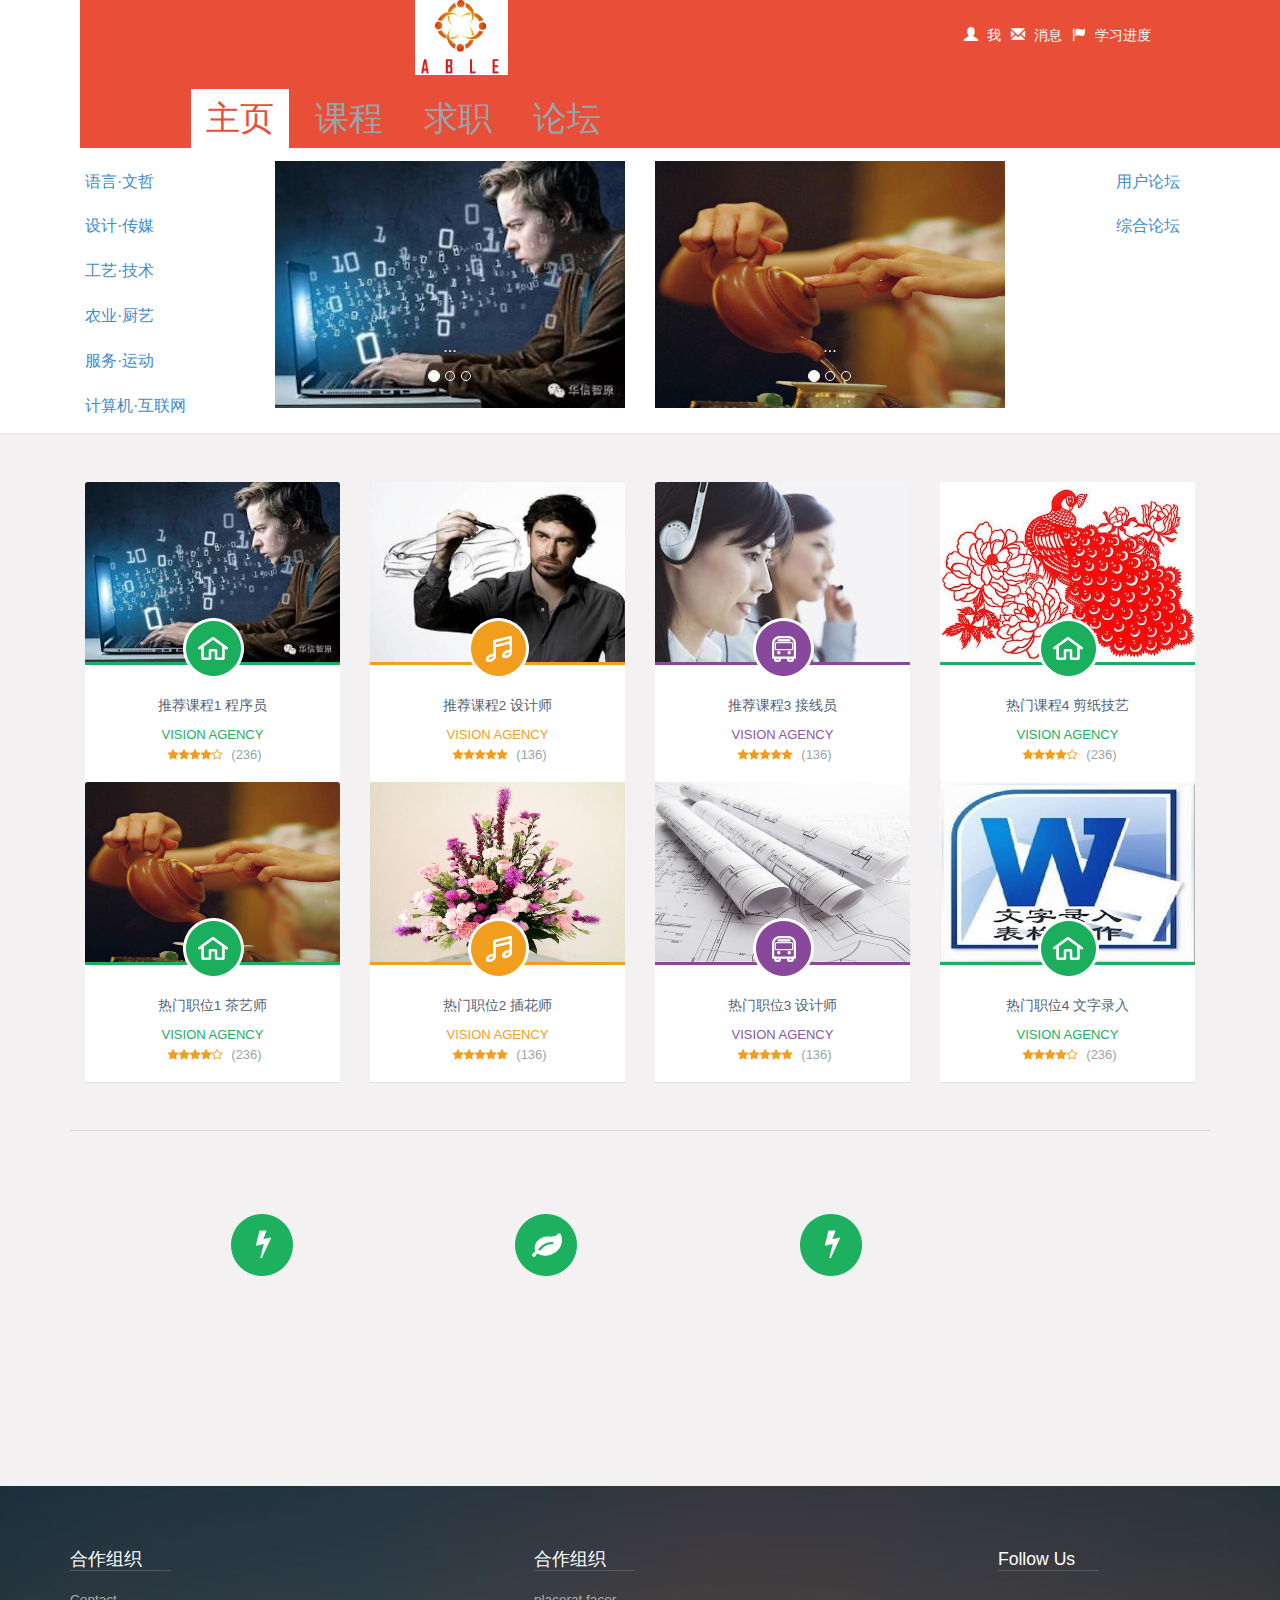
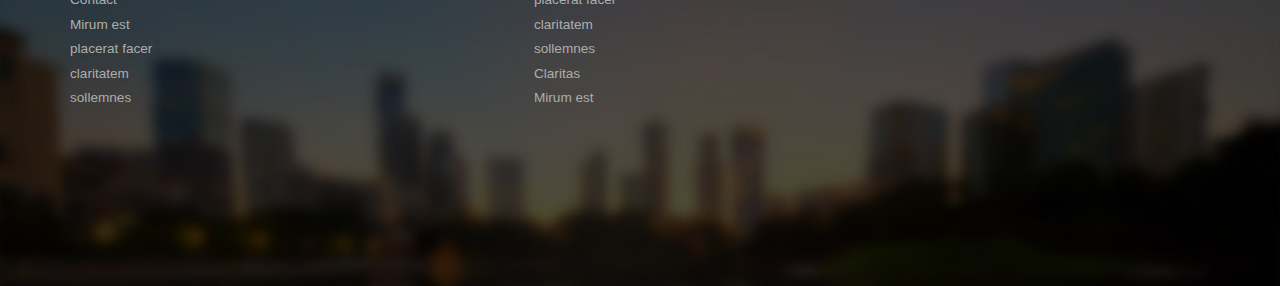
<file: index.html>
<!DOCTYPE HTML>
<html>
  
  <head>
    <meta charset="UTF-8">
    <link href="css/bootstrap.css" rel='stylesheet' type='text/css' />
    <!-- jQuery (necessary for Bootstrap's JavaScript plugins) -->
    <!-- Custom Theme files -->
    <link href="css/style.css" rel='stylesheet' type='text/css' />
    <!-- Custom Theme files -->
    <meta name="viewport" content="width=device-width, initial-scale=1">
    <script type="application/x-javascript">addEventListener("load",
      function() {
        setTimeout(hideURLbar, 0);
      },
      false);
      function hideURLbar() {
        window.scrollTo(0, 1);
      }</script>
    <!--webfont-->
    <script type="text/javascript" src="js/jquery-1.11.1.min.js"></script>
    <script type="text/javascript" src="js/bootstrap.min.js"></script>
    <script type="text/javascript" src="js/login.js"></script>
    <script src="js/jquery.easydropdown.js"></script>
    <!--Animation-->
    <script src="js/wow.min.js"></script>
    <link href="css/animate.css" rel='stylesheet' type='text/css' />
    <script>new WOW().init();</script></head>
  
  <body>
    <div class="header">
      <div class="header-left">
        <div class="logo" style="margin-left:20rem; background:white">
          <a href="index.html">
            <img src="images/logo.png" alt="" style="max-height:75px" /></a>
        </div>
        <div class="menu" style="margin-left:6rem; font-size:2.5rem">
          <a class="toggleMenu" href="#">
            <img src="images/nav.png" alt="" /></a>
          <ul class="nav" id="nav">
            <li class="active">
              <a href="index.html">主页</a></li>
            <li>
              <a href="course.html">课程</a></li>
            <li>
              <a href="job.html">求职</a></li>
            <li>
              <a href="bbs.html">论坛</a></li>
            <div class="clearfix"></div>
          </ul>
          <script type="text/javascript" src="js/responsive-nav.js"></script>
        </div>
        <div class="clearfix"></div>
      </div>
      <div class="header_right">
        <script src="js/classie.js"></script>
        <script src="js/uisearch.js"></script>
        <script>new UISearch(document.getElementById('sb-search'));</script>
        <!----//search-scripts---->
        <div id="loginContainer">
            <a href="personal.html">
            <span class="glyphicon glyphicon-user"></span>
            <span>我</span></a>
            <a href="#">
            <span class="glyphicon glyphicon-envelope"></span>
            <span>消息</span></a>
            <a href="#">
            <span class="glyphicon glyphicon-flag"></span>
            <span>学习进度</span></a>       
          <div id="loginBox">
            <form id="loginForm">
              <fieldset id="body">
                <fieldset>
                  <label for="email">Email Address</label>
                  <input type="text" name="email" id="email"></fieldset>
                <fieldset>
                  <label for="password">Password</label>
                  <input type="password" name="password" id="password"></fieldset>
                <input type="submit" id="login" value="Sign in">
                <label for="checkbox">
                  <input type="checkbox" id="checkbox">
                  <i>Remember me</i>
                </label>
              </fieldset>
              <span>
                <a href="#">Forgot your password?</a></span>
            </form>
          </div>
        </div>
        <div class="clearfix"></div>
      </div>
      <div class="clearfix"></div>
    </div>
    <div class="content_top wow bounceInRight" data-wow-delay="0.4s">
      <div class="container">
        <ul class="col-md-2 nav nav-pills nav-stacked" role="tablist">
          <li role="presentation">
            <a href="#">语言·文哲</a></li>
          <li role="presentation">
            <a href="#">设计·传媒</a></li>
          <li role="presentation">
            <a href="#">工艺·技术</a></li>
          <li role="presentation">
            <a href="#">农业·厨艺</a></li>
          <li role="presentation">
            <a href="#">服务·运动</a></li>
          <li role="presentation">
            <a href="#">计算机·互联网</a></li>
        </ul>
        <div id="carousel-example-generic" class="col-md-4 carousel slide" data-ride="carousel">
          <!-- Indicators -->
          <ol class="carousel-indicators">
            <li data-target="#carousel-example-generic" data-slide-to="0" class="active"></li>
            <li data-target="#carousel-example-generic" data-slide-to="1"></li>
            <li data-target="#carousel-example-generic" data-slide-to="2"></li>
          </ol>
          <!-- Wrapper for slides -->
          <div class="carousel-inner" role="listbox">
            <div class="item active">
              <img src="./images/Course1.jpg" alt="...">
              <div class="carousel-caption">...</div></div>
            <div class="item">
              <img src="./images/Course2.jpg" alt="...">
              <div class="carousel-caption">...</div></div>
            <div class="item">
              <img src="./images/Course3.jpg" alt="...">
              <div class="carousel-caption">...</div></div>
          </div>
          <!-- Controls --></div>
        <div id="carousel-example-generic2" class="col-md-4 carousel slide" data-ride="carousel">
          <!-- Indicators -->
          <ol class="carousel-indicators">
            <li data-target="#carousel-example-generic2" data-slide-to="0" class="active"></li>
            <li data-target="#carousel-example-generic2" data-slide-to="1"></li>
            <li data-target="#carousel-example-generic2" data-slide-to="2"></li>
          </ol>
          <!-- Wrapper for slides -->
          <div class="carousel-inner" role="listbox">
            <div class="item active">
              <img src="./images/job1.png" alt="...">
              <div class="carousel-caption">...</div></div>
            <div class="item">
              <img src="./images/job2.png" alt="...">
              <div class="carousel-caption">...</div></div>
            <div class="item">
              <img src="./images/job3.png" alt="...">
              <div class="carousel-caption">...</div></div>
          </div>
          <!-- Controls --></div>
          <ul class="col-md-2 nav nav-pills nav-stacked" role="tablist" style="text-align:right">
          <li role="presentation">
            <a href="#">用户论坛</a></li>
          <li role="presentation">
            <a href="#">综合论坛</a></li>
        </ul>
      </div>
    </div>
    <div class="content_middle wow bounceInLeft" data-wow-delay="0.4s">
      <div class="container">
        <div class="content_middle_box">
          <div class="top_grid">
            <div class="col-md-3">
              <div class="grid1">
                <div class="view view-first">
                  <div class="index_img">
                    <img src="images/Course1.jpg" class="img-responsive" alt="" /></div>
                  <div class="mask">
                    <div class="info">
                      <i class="search"></i>Show More</div>
                    <ul class="mask_img">
                      <li class="star">
                        <img src="images/star.png" alt="" /></li>
                      <li class="set">
                        <img src="images/set.png" alt="" /></li>
                      <div class="clearfix"></div>
                    </ul>
                  </div>
                </div>
                <i class="home"></i>
                <div class="inner_wrap">
                  <h3>推荐课程1 程序员</h3>
                  <ul class="star1">
                    <h4 class="green">Vision Agency</h4>
                    <li>
                      <a href="#">
                        <img src="images/star1.png" alt="">(236)</a></li>
                  </ul>
                </div>
              </div>
            </div>
            <div class="col-md-3">
              <div class="grid1">
                <div class="view view-first">
                  <div class="index_img1">
                    <img src="images/Course2.jpg" class="img-responsive" alt="" /></div>
                  <div class="mask">
                    <div class="info">
                      <i class="search"></i>Show More</div>
                    <ul class="mask_img">
                      <li class="star">
                        <img src="images/star.png" alt="" /></li>
                      <li class="set">
                        <img src="images/set.png" alt="" /></li>
                      <div class="clearfix"></div>
                    </ul>
                  </div>
                </div>
                <i class="home1"></i>
                <div class="inner_wrap">
                  <h3>推荐课程2 设计师</h3>
                  <ul class="star1">
                    <h4 class="yellow">Vision Agency</h4>
                    <li>
                      <a href="#">
                        <img src="images/star2.png" alt="">(136)</a></li>
                  </ul>
                </div>
              </div>
            </div>
            <div class="col-md-3">
              <div class="grid1">
                <div class="view view-first">
                  <div class="index_img2">
                    <img src="images/Course3.jpg" class="img-responsive" alt="" /></div>
                  <div class="mask">
                    <div class="info">
                      <i class="search"></i>Show More</div>
                    <ul class="mask_img">
                      <li class="star">
                        <img src="images/star.png" alt="" /></li>
                      <li class="set">
                        <img src="images/set.png" alt="" /></li>
                      <div class="clearfix"></div>
                    </ul>
                  </div>
                </div>
                <i class="home2"></i>
                <div class="inner_wrap">
                  <h3>推荐课程3 接线员</h3>
                  <ul class="star1">
                    <h4 class="blue">Vision Agency</h4>
                    <li>
                      <a href="#">
                        <img src="images/star2.png" alt="">(136)</a></li>
                  </ul>
                </div>
              </div>
            </div>
            <div class="col-md-3">
              <div class="grid1">
                <div class="view view-first">
                  <div class="index_img">
                    <img src="images/Course4.jpeg" class="img-responsive" alt="" /></div>
                  <div class="mask">
                    <div class="info">
                      <i class="search"></i>Show More</div>
                    <ul class="mask_img">
                      <li class="star">
                        <img src="images/star.png" alt="" /></li>
                      <li class="set">
                        <img src="images/set.png" alt="" /></li>
                      <div class="clearfix"></div>
                    </ul>
                  </div>
                </div>
                <i class="home"></i>
                <div class="inner_wrap">
                  <h3>热门课程4 剪纸技艺</h3>
                  <ul class="star1">
                    <h4 class="green">Vision Agency</h4>
                    <li>
                      <a href="#">
                        <img src="images/star1.png" alt="">(236)</a></li>
                  </ul>
                </div>
              </div>
            </div>
            <div class="clearfix"></div>
          </div>
          <div class="top_grid">
            <div class="col-md-3">
              <div class="grid1">
                <div class="view view-first">
                  <div class="index_img">
                    <img src="images/job1.png" class="img-responsive" alt="" /></div>
                  <div class="mask">
                    <div class="info">
                      <i class="search"></i>Show More</div>
                    <ul class="mask_img">
                      <li class="star">
                        <img src="images/star.png" alt="" /></li>
                      <li class="set">
                        <img src="images/set.png" alt="" /></li>
                      <div class="clearfix"></div>
                    </ul>
                  </div>
                </div>
                <i class="home"></i>
                <div class="inner_wrap">
                  <h3>热门职位1 茶艺师</h3>
                  <ul class="star1">
                    <h4 class="green">Vision Agency</h4>
                    <li>
                      <a href="#">
                        <img src="images/star1.png" alt="">(236)</a></li>
                  </ul>
                </div>
              </div>
            </div>
            <div class="col-md-3">
              <div class="grid1">
                <div class="view view-first">
                  <div class="index_img1">
                    <img src="images/job2.png" class="img-responsive" alt="" /></div>
                  <div class="mask">
                    <div class="info">
                      <i class="search"></i>Show More</div>
                    <ul class="mask_img">
                      <li class="star">
                        <img src="images/star.png" alt="" /></li>
                      <li class="set">
                        <img src="images/set.png" alt="" /></li>
                      <div class="clearfix"></div>
                    </ul>
                  </div>
                </div>
                <i class="home1"></i>
                <div class="inner_wrap">
                  <h3>热门职位2 插花师</h3>
                  <ul class="star1">
                    <h4 class="yellow">Vision Agency</h4>
                    <li>
                      <a href="#">
                        <img src="images/star2.png" alt="">(136)</a></li>
                  </ul>
                </div>
              </div>
            </div>
            <div class="col-md-3">
              <div class="grid1">
                <div class="view view-first">
                  <div class="index_img2">
                    <img src="images/job3.png" class="img-responsive" alt="" /></div>
                  <div class="mask">
                    <div class="info">
                      <i class="search"></i>Show More</div>
                    <ul class="mask_img">
                      <li class="star">
                        <img src="images/star.png" alt="" /></li>
                      <li class="set">
                        <img src="images/set.png" alt="" /></li>
                      <div class="clearfix"></div>
                    </ul>
                  </div>
                </div>
                <i class="home2"></i>
                <div class="inner_wrap">
                  <h3>热门职位3 设计师</h3>
                  <ul class="star1">
                    <h4 class="blue">Vision Agency</h4>
                    <li>
                      <a href="#">
                        <img src="images/star2.png" alt="">(136)</a></li>
                  </ul>
                </div>
              </div>
            </div>
            <div class="col-md-3">
              <div class="grid1">
                <div class="view view-first">
                  <div class="index_img">
                    <img src="images/job4.jpeg" class="img-responsive" alt="" /></div>
                  <div class="mask">
                    <div class="info">
                      <i class="search"></i>Show More</div>
                    <ul class="mask_img">
                      <li class="star">
                        <img src="images/star.png" alt="" /></li>
                      <li class="set">
                        <img src="images/set.png" alt="" /></li>
                      <div class="clearfix"></div>
                    </ul>
                  </div>
                </div>
                <i class="home"></i>
                <div class="inner_wrap">
                  <h3>热门职位4 文字录入</h3>
                  <ul class="star1">
                    <h4 class="green">Vision Agency</h4>
                    <li>
                      <a href="#">
                        <img src="images/star1.png" alt="">(236)</a></li>
                  </ul>
                </div>
              </div>
            </div>
            <div class="clearfix"></div>
          </div>
        </div>
        <div class="offering">
          <div class="real">
            <div class="col-sm-4">
              <ul class="service_grid">
                <i class="s1"></i>
                <li class="desc1 wow fadeInRight" data-wow-delay="0.4s">
                  <p>Nam liber tempor cum soluta nobis eleifend option congue nihil imperdiet doming id quod mazim placerat facer possim assum. Typi non habent claritatem insitam; est usus legentis in iis qui facit eorum</p>
                </li>
                <div class="clearfix"></div>
              </ul>
            </div>
            <div class="col-sm-4">
              <ul class="service_grid">
                <i class="s2"></i>
                <li class="desc1 wow fadeInRight" data-wow-delay="0.4s">
                  <p>Nam liber tempor cum soluta nobis eleifend option congue nihil imperdiet doming id quod mazim placerat facer possim assum. Typi non habent claritatem insitam; est usus legentis in iis qui facit eorum</p>
                </li>
                <div class="clearfix"></div>
              </ul>
            </div>
            <div class="col-sm-4">
              <ul class="service_grid">
                <i class="s1"></i>
                <li class="desc1 wow fadeInRight" data-wow-delay="0.4s">
                  <p>Nam liber tempor cum soluta nobis eleifend option congue nihil imperdiet doming id quod mazim placerat facer possim assum. Typi non habent claritatem insitam; est usus legentis in iis qui facit eorum</p>
                </li>
                <div class="clearfix"></div>
              </ul>
            </div>
            <div class="clearfix"></div>
          </div>
        </div>
      </div>
    </div>
    </div>
    <div class="footer">
      <div class="container">
        <div class="footer_grids">
          <div class="footer-grid">
            <h4>合作组织</h4>
            <ul class="list1">
              <li>
                <a href="contact.html">Contact</a></li>
              <li>
                <a href="#">Mirum est</a></li>
              <li>
                <a href="#">placerat facer</a></li>
              <li>
                <a href="#">claritatem</a></li>
              <li>
                <a href="#">sollemnes</a></li>
            </ul>
          </div>
          <div class="footer-grid">
            <h4>合作组织</h4>
            <ul class="list1">
              <li>
                <a href="#">placerat facer</a></li>
              <li>
                <a href="#">claritatem</a></li>
              <li>
                <a href="#">sollemnes</a></li>
              <li>
                <a href="#">Claritas</a></li>
              <li>
                <a href="#">Mirum est</a></li>
            </ul>
          </div>
          <div class="footer-grid last_grid">
            <h4>Follow Us</h4>
            <ul class="footer_social wow fadeInLeft" data-wow-delay="0.4s">
              <li>
                <a href="">
                  <i class="fb"></i>
                </a>
              </li>
              <li>
                <a href="">
                  <i class="tw"></i>
                </a>
              </li>
              <li>
                <a href="">
                  <i class="google"></i>
                </a>
              </li>
              <li>
                <a href="">
                  <i class="u_tube"></i>
                </a>
              </li>
            </ul>
            <div class="copy wow fadeInRight" data-wow-delay="0.4s">
              <p>Copyright &copy; 2014.ABLE All rights reserved.</p>
            </div>
          </div>
          <div class="clearfix"></div>
        </div>
      </div>
    </div>
  </body>

</html>
</file>
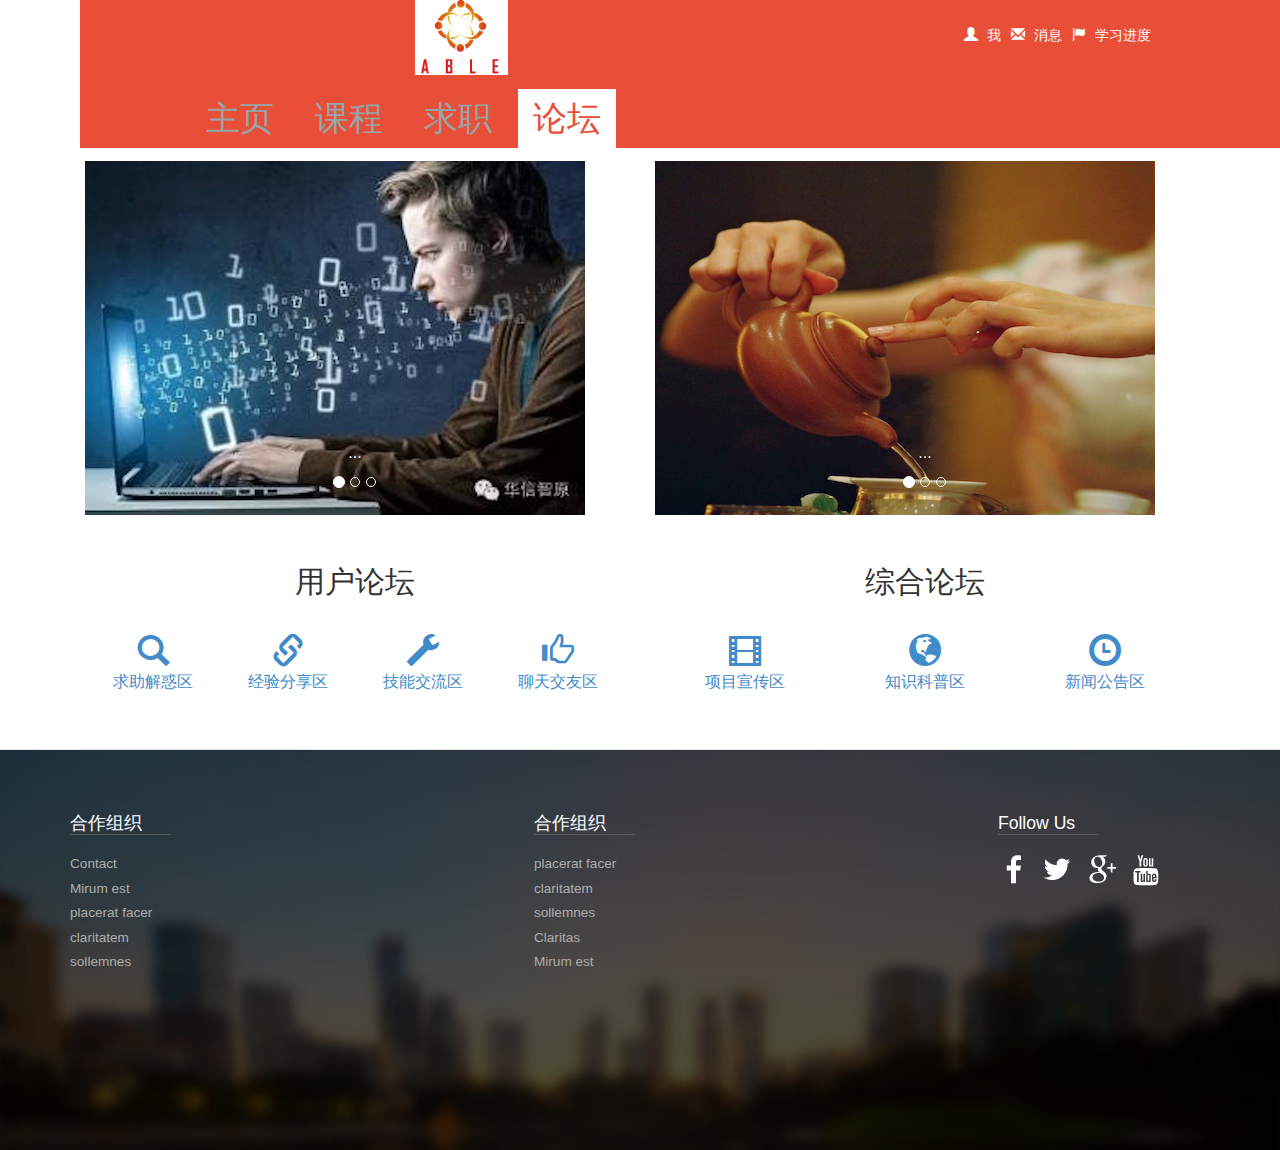
<file: bbs.html>
<!DOCTYPE HTML>
<html>
  
  <head>
    <meta charset="UTF-8">
    <link href="css/bootstrap.css" rel='stylesheet' type='text/css' />
    <!-- jQuery (necessary for Bootstrap's JavaScript plugins) -->
    <!-- Custom Theme files -->
    <link href="css/style.css" rel='stylesheet' type='text/css' />
    <!-- Custom Theme files -->
    <meta name="viewport" content="width=device-width, initial-scale=1">
    <script type="application/x-javascript">addEventListener("load",
      function() {
        setTimeout(hideURLbar, 0);
      },
      false);
      function hideURLbar() {
        window.scrollTo(0, 1);
      }</script>
    <!--webfont-->
    <script type="text/javascript" src="js/jquery-1.11.1.min.js"></script>
    <script type="text/javascript" src="js/bootstrap.min.js"></script>
    <script type="text/javascript" src="js/login.js"></script>
    <script src="js/jquery.easydropdown.js"></script>
    <!--Animation-->
    <script src="js/wow.min.js"></script>
    <link href="css/animate.css" rel='stylesheet' type='text/css' />
    <script>new WOW().init();</script></head>
  
  <body>
    <div class="header">
      <div class="header-left">
        <div class="logo" style="margin-left:20rem; background:white">
          <a href="index.html">
            <img src="images/logo.png" alt="" style="max-height:75px" /></a>
        </div>
        <div class="menu" style="margin-left:6rem; font-size:2.5rem">
          <a class="toggleMenu" href="#">
            <img src="images/nav.png" alt="" /></a>
          <ul class="nav" id="nav">
            <li>
              <a href="index.html">主页</a></li>
            <li>
              <a href="course.html">课程</a></li>
            <li>
              <a href="job.html">求职</a></li>
            <li class="active">
              <a href="bbs.html">论坛</a></li>
            <div class="clearfix"></div>
          </ul>
          <script type="text/javascript" src="js/responsive-nav.js"></script>
        </div>
        <div class="clearfix"></div>
      </div>
      <div class="header_right">
        <script src="js/classie.js"></script>
        <script src="js/uisearch.js"></script>
        <script>new UISearch(document.getElementById('sb-search'));</script>
        <!----//search-scripts---->
        <div id="loginContainer">
            <a href="personal.html">
            <span class="glyphicon glyphicon-user"></span>
            <span>我</span></a>
            <a href="#">
            <span class="glyphicon glyphicon-envelope"></span>
            <span>消息</span></a>
            <a href="#">
            <span class="glyphicon glyphicon-flag"></span>
            <span>学习进度</span></a>       
          <div id="loginBox">
            <form id="loginForm">
              <fieldset id="body">
                <fieldset>
                  <label for="email">Email Address</label>
                  <input type="text" name="email" id="email"></fieldset>
                <fieldset>
                  <label for="password">Password</label>
                  <input type="password" name="password" id="password"></fieldset>
                <input type="submit" id="login" value="Sign in">
                <label for="checkbox">
                  <input type="checkbox" id="checkbox">
                  <i>Remember me</i>
                </label>
              </fieldset>
              <span>
                <a href="#">Forgot your password?</a></span>
            </form>
          </div>
        </div>
        <div class="clearfix"></div>
      </div>
      <div class="clearfix"></div>
    </div>
    <div class="content_top wow bounceInRight" data-wow-delay="0.4s">
      <div class="container">
        <div id="carousel-example-generic" class="col-md-6 carousel slide" data-ride="carousel">
          <!-- Indicators -->
          <ol class="carousel-indicators">
            <li data-target="#carousel-example-generic" data-slide-to="0" class="active"></li>
            <li data-target="#carousel-example-generic" data-slide-to="1"></li>
            <li data-target="#carousel-example-generic" data-slide-to="2"></li>
          </ol>
          <!-- Wrapper for slides -->
          <div class="carousel-inner" role="listbox">
            <div class="item active">
              <img src="./images/Course1.jpg" alt="...">
              <div class="carousel-caption">...</div></div>
            <div class="item">
              <img src="./images/Course2.jpg" alt="...">
              <div class="carousel-caption">...</div></div>
            <div class="item">
              <img src="./images/Course3.jpg" alt="...">
              <div class="carousel-caption">...</div></div>
          </div>
          <!-- Controls --></div>
        <div id="carousel-example-generic2" class="col-md-6 carousel slide" data-ride="carousel">
          <!-- Indicators -->
          <ol class="carousel-indicators">
            <li data-target="#carousel-example-generic2" data-slide-to="0" class="active"></li>
            <li data-target="#carousel-example-generic2" data-slide-to="1"></li>
            <li data-target="#carousel-example-generic2" data-slide-to="2"></li>
          </ol>
          <!-- Wrapper for slides -->
          <div class="carousel-inner" role="listbox">
            <div class="item active">
              <img src="./images/job1.png" alt="...">
              <div class="carousel-caption">...</div></div>
            <div class="item">
              <img src="./images/job2.png" alt="...">
              <div class="carousel-caption">...</div></div>
            <div class="item">
              <img src="./images/job3.png" alt="...">
              <div class="carousel-caption">...</div></div>
          </div>
          <!-- Controls --></div>
        <div class="col-md-6" style="padding-top:50px; padding-bottom:50px; text-align:center">
        	<h2 style="padding-bottom:25px">用户论坛</h2>
        	<div class="col-md-3">
        	<a>
        	<div><span class="glyphicon glyphicon-search" style="font-size:2rem"></span></div>
        	<div>求助解惑区</div>
        	</a>
        	</div>
        	<div class="col-md-3">
        	<a>
        	<div><span class="glyphicon glyphicon-link" style="font-size:2rem"></span></div>
        	<div>经验分享区</div>
        	</a>
        	</div>
        	<div class="col-md-3">
        	<a>
        	<div><span class="glyphicon glyphicon-wrench" style="font-size:2rem"></span></div>
        	<div>技能交流区</div>
        	</a>
        	</div>
        	<div class="col-md-3">
        	<a>
        	<div><span class="glyphicon glyphicon-thumbs-up" style="font-size:2rem"></span></div>
        	<div>聊天交友区</div>
        	</a>
        	</div>
        </div>
        <div class="col-md-6" style="padding-top:50px; padding-bottom:50px; text-align:center">
        	<h2 style="padding-bottom:25px">综合论坛</h2>
        	<div class="col-md-4">
        	<a>
        	<div><span class="glyphicon glyphicon-film" style="font-size:2rem"></span></div>
        	<div>项目宣传区</div>
        	</a>
        	</div>
        	<div class="col-md-4">
        	<a>
        	<div><span class="glyphicon glyphicon-globe" style="font-size:2rem"></span></div>
        	<div>知识科普区</div>
        	</a>
        	</div>
        	<div class="col-md-4">
        	<a>
        	<div><span class="glyphicon glyphicon-time" style="font-size:2rem"></span></div>
        	<div>新闻公告区</div>
        	</a>
        	</div>
        </div>
      </div>
    </div>
    <div class="footer">
      <div class="container">
        <div class="footer_grids">
          <div class="footer-grid">
            <h4>合作组织</h4>
            <ul class="list1">
              <li>
                <a href="contact.html">Contact</a></li>
              <li>
                <a href="#">Mirum est</a></li>
              <li>
                <a href="#">placerat facer</a></li>
              <li>
                <a href="#">claritatem</a></li>
              <li>
                <a href="#">sollemnes</a></li>
            </ul>
          </div>
          <div class="footer-grid">
            <h4>合作组织</h4>
            <ul class="list1">
              <li>
                <a href="#">placerat facer</a></li>
              <li>
                <a href="#">claritatem</a></li>
              <li>
                <a href="#">sollemnes</a></li>
              <li>
                <a href="#">Claritas</a></li>
              <li>
                <a href="#">Mirum est</a></li>
            </ul>
          </div>
          <div class="footer-grid last_grid">
            <h4>Follow Us</h4>
            <ul class="footer_social wow fadeInLeft" data-wow-delay="0.4s">
              <li>
                <a href="">
                  <i class="fb"></i>
                </a>
              </li>
              <li>
                <a href="">
                  <i class="tw"></i>
                </a>
              </li>
              <li>
                <a href="">
                  <i class="google"></i>
                </a>
              </li>
              <li>
                <a href="">
                  <i class="u_tube"></i>
                </a>
              </li>
            </ul>
            <div class="copy wow fadeInRight" data-wow-delay="0.4s">
              <p>Copyright &copy; 2014.ABLE All rights reserved.</p>
            </div>
          </div>
          <div class="clearfix"></div>
        </div>
      </div>
    </div>
  </body>

</html>
</file>
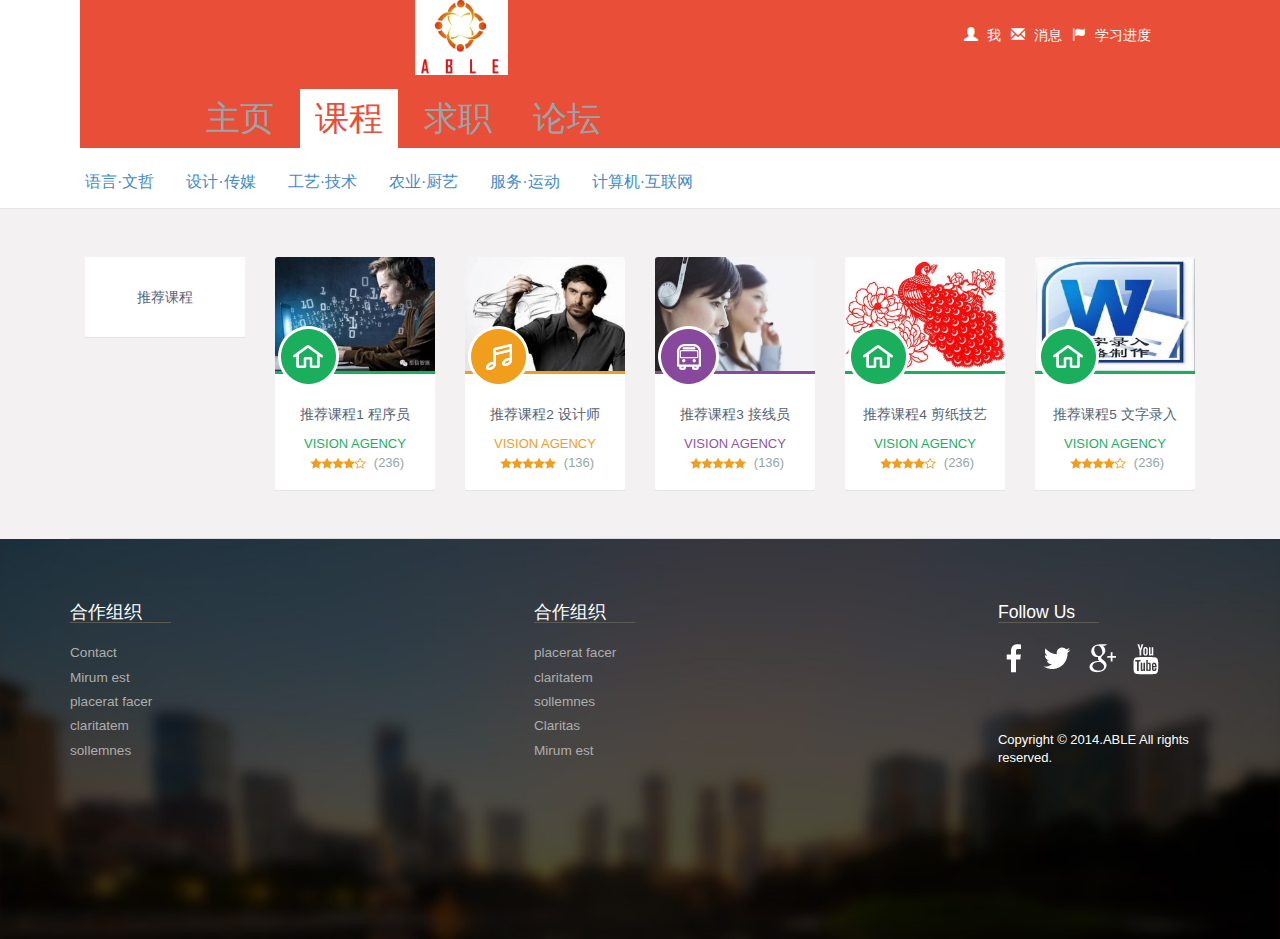
<file: course.html>
<!DOCTYPE HTML>
<html>
  
  <head>
    <meta charset="UTF-8">
    <link href="css/bootstrap.css" rel='stylesheet' type='text/css' />
    <!-- jQuery (necessary for Bootstrap's JavaScript plugins) -->
    <!-- Custom Theme files -->
    <link href="css/style.css" rel='stylesheet' type='text/css' />
    <!-- Custom Theme files -->
    <meta name="viewport" content="width=device-width, initial-scale=1">
    <script type="application/x-javascript">addEventListener("load",
      function() {
        setTimeout(hideURLbar, 0);
      },
      false);
      function hideURLbar() {
        window.scrollTo(0, 1);
      }</script>
    <!--webfont-->
    <script type="text/javascript" src="js/jquery-1.11.1.min.js"></script>
    <script type="text/javascript" src="js/bootstrap.min.js"></script>
    <script type="text/javascript" src="js/login.js"></script>
    <script src="js/jquery.easydropdown.js"></script>
    <!--Animation-->
    <script src="js/wow.min.js"></script>
    <link href="css/animate.css" rel='stylesheet' type='text/css' />
    <script>new WOW().init();</script></head>
  
  <body>
    <div class="header">
      <div class="header-left">
        <div class="logo" style="margin-left:20rem; background:white">
          <a href="index.html">
            <img src="images/logo.png" alt="" style="max-height:75px" /></a>
        </div>
        <div class="menu" style="margin-left:6rem; font-size:2.5rem">
          <a class="toggleMenu" href="#">
            <img src="images/nav.png" alt="" /></a>
          <ul class="nav" id="nav">
            <li>
              <a href="index.html">主页</a></li>
            <li class="active">
              <a href="course.html">课程</a></li>
            <li>
              <a href="job.html">求职</a></li>
            <li>
              <a href="bbs.html">论坛</a></li>
            <div class="clearfix"></div>
          </ul>
          <script type="text/javascript" src="js/responsive-nav.js"></script>
        </div>
        <div class="clearfix"></div>
      </div>
      <div class="header_right">
        <script src="js/classie.js"></script>
        <script src="js/uisearch.js"></script>
        <script>new UISearch(document.getElementById('sb-search'));</script>
        <!----//search-scripts---->
        <div id="loginContainer">
            <a href="personal.html">
            <span class="glyphicon glyphicon-user"></span>
            <span>我</span></a>
            <a href="#">
            <span class="glyphicon glyphicon-envelope"></span>
            <span>消息</span></a>
            <a href="#">
            <span class="glyphicon glyphicon-flag"></span>
            <span>学习进度</span></a>       
          <div id="loginBox">
            <form id="loginForm">
              <fieldset id="body">
                <fieldset>
                  <label for="email">Email Address</label>
                  <input type="text" name="email" id="email"></fieldset>
                <fieldset>
                  <label for="password">Password</label>
                  <input type="password" name="password" id="password"></fieldset>
                <input type="submit" id="login" value="Sign in">
                <label for="checkbox">
                  <input type="checkbox" id="checkbox">
                  <i>Remember me</i>
                </label>
              </fieldset>
              <span>
                <a href="#">Forgot your password?</a></span>
            </form>
          </div>
        </div>
        <div class="clearfix"></div>
      </div>
      <div class="clearfix"></div>
    </div>
    <div class="content_top wow bounceInRight" data-wow-delay="0.4s">
      <div class="container">
        <ul class="nav nav-pills" role="tablist">
          <li role="presentation">
            <a href="#">语言·文哲</a></li>
          <li role="presentation">
            <a href="#">设计·传媒</a></li>
          <li role="presentation">
            <a href="#">工艺·技术</a></li>
          <li role="presentation">
            <a href="#">农业·厨艺</a></li>
          <li role="presentation">
            <a href="#">服务·运动</a></li>
          <li role="presentation">
            <a href="#">计算机·互联网</a></li>
        </ul>
      </div>
    </div>
    <div class="content_middle wow bounceInLeft" data-wow-delay="0.4s">
      <div class="container">
        <div class="content_middle_box">
          <div class="top_grid">
          	<div class="col-md-2">
              <div class="grid1">
                <div class="inner_wrap">
                  <h3>推荐课程</h3>
                </div>
              </div>
            </div>
            <div class="col-md-2">
              <div class="grid1">
                <div class="view view-first">
                  <div class="index_img">
                    <img src="images/Course1.jpg" class="img-responsive" alt="" /></div>
                </div>
                <i class="home"></i>
                <div class="inner_wrap">
                  <h3>推荐课程1 程序员</h3>
                  <ul class="star1">
                    <h4 class="green">Vision Agency</h4>
                    <li>
                      <a href="#">
                        <img src="images/star1.png" alt="">(236)</a></li>
                  </ul>
                </div>
              </div>
            </div>
            <div class="col-md-2">
              <div class="grid1">
                <div class="view view-first">
                  <div class="index_img1">
                    <img src="images/Course2.jpg" class="img-responsive" alt="" /></div>
                </div>
                <i class="home1"></i>
                <div class="inner_wrap">
                  <h3>推荐课程2 设计师</h3>
                  <ul class="star1">
                    <h4 class="yellow">Vision Agency</h4>
                    <li>
                      <a href="#">
                        <img src="images/star2.png" alt="">(136)</a></li>
                  </ul>
                </div>
              </div>
            </div>
            <div class="col-md-2">
              <div class="grid1">
                <div class="view view-first">
                  <div class="index_img2">
                    <img src="images/Course3.jpg" class="img-responsive" alt="" /></div>
                </div>
                <i class="home2"></i>
                <div class="inner_wrap">
                  <h3>推荐课程3 接线员</h3>
                  <ul class="star1">
                    <h4 class="blue">Vision Agency</h4>
                    <li>
                      <a href="#">
                        <img src="images/star2.png" alt="">(136)</a></li>
                  </ul>
                </div>
              </div>
            </div>
            <div class="col-md-2">
              <div class="grid1">
                <div class="view view-first">
                  <div class="index_img">
                    <img src="images/Course4.jpeg" class="img-responsive" alt="" /></div>
                </div>
                <i class="home"></i>
                <div class="inner_wrap">
                  <h3>推荐课程4 剪纸技艺</h3>
                  <ul class="star1">
                    <h4 class="green">Vision Agency</h4>
                    <li>
                      <a href="#">
                        <img src="images/star1.png" alt="">(236)</a></li>
                  </ul>
                </div>
              </div>
            </div>
            <div class="col-md-2">
              <div class="grid1">
                <div class="view view-first">
                  <div class="index_img">
                    <img src="images/job4.jpeg" class="img-responsive" alt="" /></div>
                </div>
                <i class="home"></i>
                <div class="inner_wrap">
                  <h3>推荐课程5 文字录入</h3>
                  <ul class="star1">
                    <h4 class="green">Vision Agency</h4>
                    <li>
                      <a href="#">
                        <img src="images/star1.png" alt="">(236)</a></li>
                  </ul>
                </div>
              </div>
            </div>
            <div class="clearfix"></div>
          </div>
        </div>
        </div>
      </div>
    </div>
    </div>
    <div class="footer">
      <div class="container">
        <div class="footer_grids">
          <div class="footer-grid">
            <h4>合作组织</h4>
            <ul class="list1">
              <li>
                <a href="contact.html">Contact</a></li>
              <li>
                <a href="#">Mirum est</a></li>
              <li>
                <a href="#">placerat facer</a></li>
              <li>
                <a href="#">claritatem</a></li>
              <li>
                <a href="#">sollemnes</a></li>
            </ul>
          </div>
          <div class="footer-grid">
            <h4>合作组织</h4>
            <ul class="list1">
              <li>
                <a href="#">placerat facer</a></li>
              <li>
                <a href="#">claritatem</a></li>
              <li>
                <a href="#">sollemnes</a></li>
              <li>
                <a href="#">Claritas</a></li>
              <li>
                <a href="#">Mirum est</a></li>
            </ul>
          </div>
          <div class="footer-grid last_grid">
            <h4>Follow Us</h4>
            <ul class="footer_social wow fadeInLeft" data-wow-delay="0.4s">
              <li>
                <a href="">
                  <i class="fb"></i>
                </a>
              </li>
              <li>
                <a href="">
                  <i class="tw"></i>
                </a>
              </li>
              <li>
                <a href="">
                  <i class="google"></i>
                </a>
              </li>
              <li>
                <a href="">
                  <i class="u_tube"></i>
                </a>
              </li>
            </ul>
            <div class="copy wow fadeInRight" data-wow-delay="0.4s">
              <p>Copyright &copy; 2014.ABLE All rights reserved.</p>
            </div>
          </div>
          <div class="clearfix"></div>
        </div>
      </div>
    </div>
  </body>

</html>
</file>
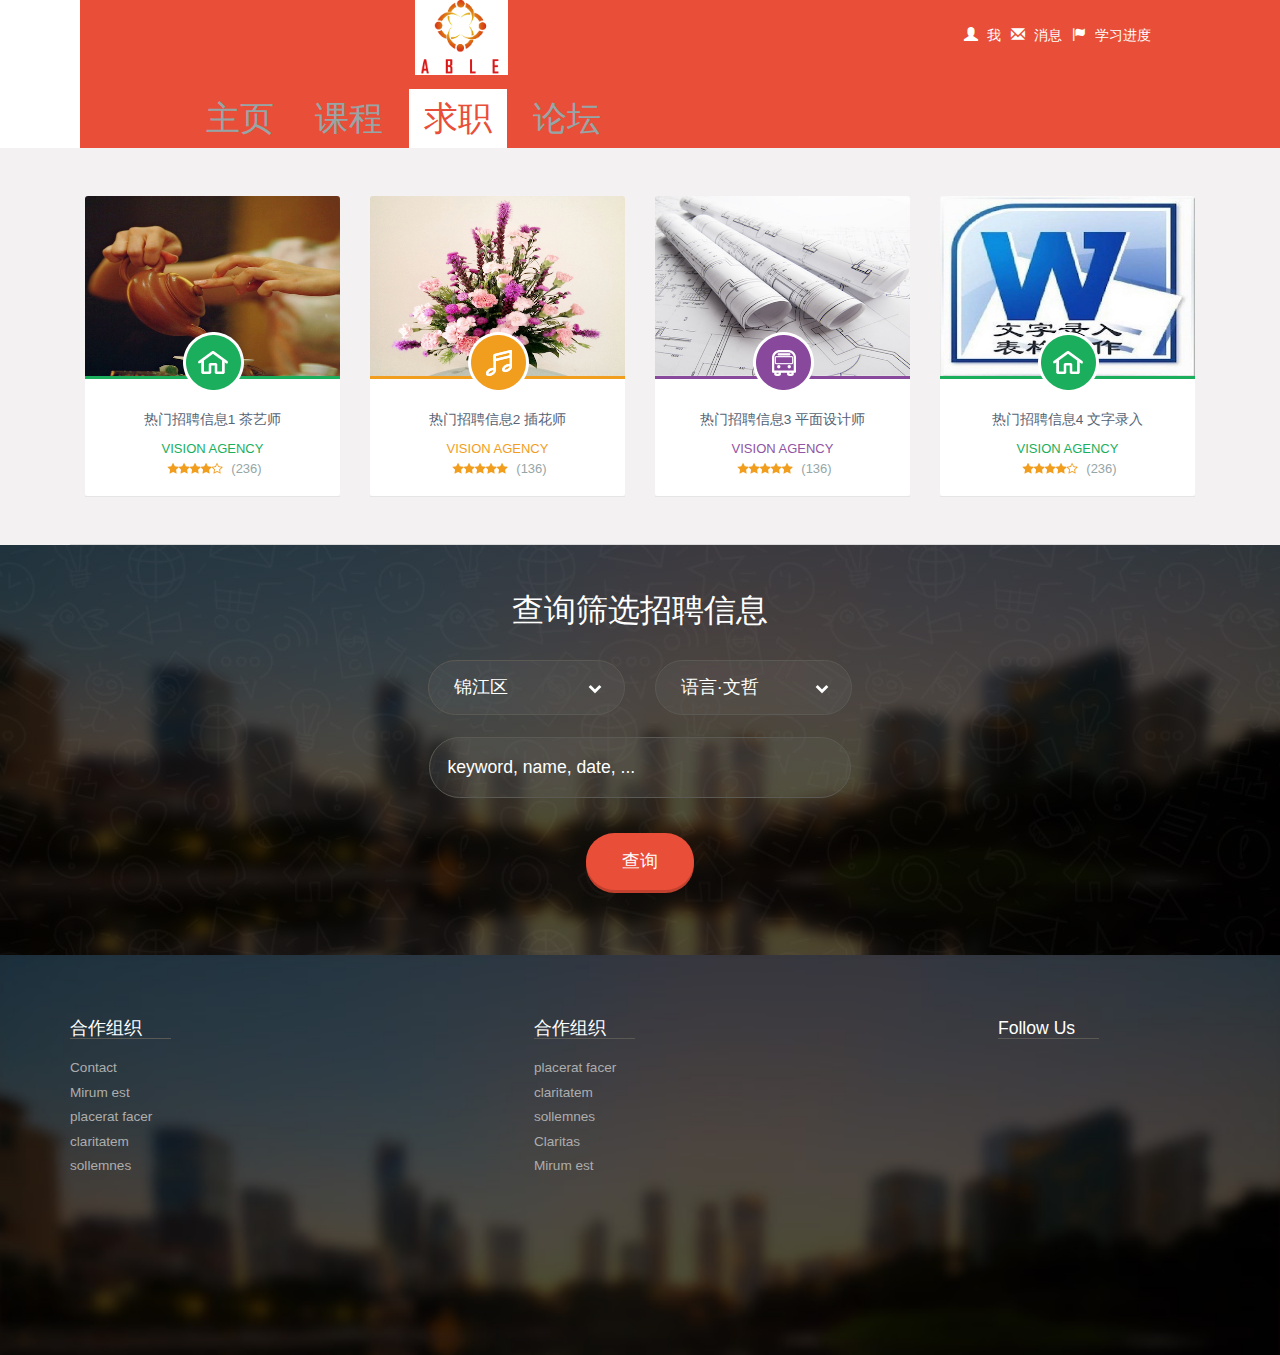
<file: job.html>
<!DOCTYPE HTML>
<html>
  
  <head>
    <meta charset="UTF-8">
    <link href="css/bootstrap.css" rel='stylesheet' type='text/css' />
    <!-- jQuery (necessary for Bootstrap's JavaScript plugins) -->
    <!-- Custom Theme files -->
    <link href="css/style.css" rel='stylesheet' type='text/css' />
    <!-- Custom Theme files -->
    <meta name="viewport" content="width=device-width, initial-scale=1">
    <script type="application/x-javascript">addEventListener("load",
      function() {
        setTimeout(hideURLbar, 0);
      },
      false);
      function hideURLbar() {
        window.scrollTo(0, 1);
      }</script>
    <!--webfont-->
    <script type="text/javascript" src="js/jquery-1.11.1.min.js"></script>
    <script type="text/javascript" src="js/bootstrap.min.js"></script>
    <script type="text/javascript" src="js/login.js"></script>
    <script src="js/jquery.easydropdown.js"></script>
    <!--Animation-->
    <script src="js/wow.min.js"></script>
    <link href="css/animate.css" rel='stylesheet' type='text/css' />
    <script>new WOW().init();</script></head>
  
  <body>
    <div class="header">
      <div class="header-left">
        <div class="logo" style="margin-left:20rem; background:white">
          <a href="index.html">
            <img src="images/logo.png" alt="" style="max-height:75px" /></a>
        </div>
        <div class="menu" style="margin-left:6rem; font-size:2.5rem">
          <a class="toggleMenu" href="#">
            <img src="images/nav.png" alt="" /></a>
          <ul class="nav" id="nav">
            <li>
              <a href="index.html">主页</a></li>
            <li>
              <a href="course.html">课程</a></li>
            <li class="active">
              <a href="job.html">求职</a></li>
            <li>
              <a href="bbs.html">论坛</a></li>
            <div class="clearfix"></div>
          </ul>
          <script type="text/javascript" src="js/responsive-nav.js"></script>
        </div>
        <div class="clearfix"></div>
      </div>
      <div class="header_right">
        <script src="js/classie.js"></script>
        <script src="js/uisearch.js"></script>
        <script>new UISearch(document.getElementById('sb-search'));</script>
        <!----//search-scripts---->
        <div id="loginContainer">
            <a href="personal.html">
            <span class="glyphicon glyphicon-user"></span>
            <span>我</span></a>
            <a href="#">
            <span class="glyphicon glyphicon-envelope"></span>
            <span>消息</span></a>
            <a href="#">
            <span class="glyphicon glyphicon-flag"></span>
            <span>学习进度</span></a>       
          <div id="loginBox">
            <form id="loginForm">
              <fieldset id="body">
                <fieldset>
                  <label for="email">Email Address</label>
                  <input type="text" name="email" id="email"></fieldset>
                <fieldset>
                  <label for="password">Password</label>
                  <input type="password" name="password" id="password"></fieldset>
                <input type="submit" id="login" value="Sign in">
                <label for="checkbox">
                  <input type="checkbox" id="checkbox">
                  <i>Remember me</i>
                </label>
              </fieldset>
              <span>
                <a href="#">Forgot your password?</a></span>
            </form>
          </div>
        </div>
        <div class="clearfix"></div>
      </div>
      <div class="clearfix"></div>
    </div>
    <div class="content_middle wow bounceInLeft" data-wow-delay="0.4s">
      <div class="container">
        <div class="content_middle_box">
          <div class="top_grid">
            <div class="col-md-3">
              <div class="grid1">
                <div class="view view-first">
                  <div class="index_img">
                    <img src="images/job1.png" class="img-responsive" alt="" /></div>
                  <div class="mask">
                    <div class="info">
                      <i class="search"></i>Show More</div>
                    <ul class="mask_img">
                      <li class="star">
                        <img src="images/star.png" alt="" /></li>
                      <li class="set">
                        <img src="images/set.png" alt="" /></li>
                      <div class="clearfix"></div>
                    </ul>
                  </div>
                </div>
                <i class="home"></i>
                <div class="inner_wrap">
                  <h3>热门招聘信息1 茶艺师</h3>
                  <ul class="star1">
                    <h4 class="green">Vision Agency</h4>
                    <li>
                      <a href="#">
                        <img src="images/star1.png" alt="">(236)</a></li>
                  </ul>
                </div>
              </div>
            </div>
            <div class="col-md-3">
              <div class="grid1">
                <div class="view view-first">
                  <div class="index_img1">
                    <img src="images/job2.png" class="img-responsive" alt="" /></div>
                  <div class="mask">
                    <div class="info">
                      <i class="search"></i>Show More</div>
                    <ul class="mask_img">
                      <li class="star">
                        <img src="images/star.png" alt="" /></li>
                      <li class="set">
                        <img src="images/set.png" alt="" /></li>
                      <div class="clearfix"></div>
                    </ul>
                  </div>
                </div>
                <i class="home1"></i>
                <div class="inner_wrap">
                  <h3>热门招聘信息2 插花师</h3>
                  <ul class="star1">
                    <h4 class="yellow">Vision Agency</h4>
                    <li>
                      <a href="#">
                        <img src="images/star2.png" alt="">(136)</a></li>
                  </ul>
                </div>
              </div>
            </div>
            <div class="col-md-3">
              <div class="grid1">
                <div class="view view-first">
                  <div class="index_img2">
                    <img src="images/job3.png" class="img-responsive" alt="" /></div>
                  <div class="mask">
                    <div class="info">
                      <i class="search"></i>Show More</div>
                    <ul class="mask_img">
                      <li class="star">
                        <img src="images/star.png" alt="" /></li>
                      <li class="set">
                        <img src="images/set.png" alt="" /></li>
                      <div class="clearfix"></div>
                    </ul>
                  </div>
                </div>
                <i class="home2"></i>
                <div class="inner_wrap">
                  <h3>热门招聘信息3 平面设计师</h3>
                  <ul class="star1">
                    <h4 class="blue">Vision Agency</h4>
                    <li>
                      <a href="#">
                        <img src="images/star2.png" alt="">(136)</a></li>
                  </ul>
                </div>
              </div>
            </div>
            <div class="col-md-3">
              <div class="grid1">
                <div class="view view-first">
                  <div class="index_img">
                    <img src="images/job4.jpeg" class="img-responsive" alt="" /></div>
                  <div class="mask">
                    <div class="info">
                      <i class="search"></i>Show More</div>
                    <ul class="mask_img">
                      <li class="star">
                        <img src="images/star.png" alt="" /></li>
                      <li class="set">
                        <img src="images/set.png" alt="" /></li>
                      <div class="clearfix"></div>
                    </ul>
                  </div>
                </div>
                <i class="home"></i>
                <div class="inner_wrap">
                  <h3>热门招聘信息4 文字录入</h3>
                  <ul class="star1">
                    <h4 class="green">Vision Agency</h4>
                    <li>
                      <a href="#">
                        <img src="images/star1.png" alt="">(236)</a></li>
                  </ul>
                </div>
              </div>
            </div>
            <div class="clearfix"></div>
          </div>
        </div>
        </div>
      </div>
    </div>
    </div>
        <div class="banner wow fadeInUp" data-wow-delay="0.4s">
   	  <div class="container_wrap">
   		<h1>查询筛选招聘信息</h1>
   	       <div class="dropdown-buttons">   
            		  <div class="dropdown-button">           			
            			<select class="dropdown" tabindex="9" data-settings='{"wrapperClass":"flat"}'>
            			<option value="0">锦江区</option>	
						<option value="1">青羊区</option>
						<option value="2">金牛区</option>
						<option value="3">武侯区</option>
						<option value="4">成华区</option>
						<option value="5">龙泉驿区</option>
						<option value="6">青白江区</option>
						<option value="7">新都区</option>
						<option value="8">温江区</option>
						<option value="9">都江堰市</option>	
						<option value="10">彭州市</option>
						<option value="11">邛崃市</option>
						<option value="12">崇州市</option>
						<option value="13">金堂县</option>
						<option value="14">双流县</option>
						<option value="15">郫县</option>
						<option value="16">大邑县</option>
						<option value="17">蒲江县</option>
						<option value="18">新津县</option>
					  </select>
					</div>
				     <div class="dropdown-button">
					  <select class="dropdown" tabindex="9" data-settings='{"wrapperClass":"flat"}'>
            			<option value="0">语言·文哲</option>	
						<option value="1">设计·传媒</option>
						<option value="2">工艺·技术</option>
						<option value="3">农业·厨艺 </option>
						<option value="4">服务·运动</option>
						<option value="5">计算机·互联网 </option>
					  </select>
					 </div>
				   </div>  
		    <form>
				<input type="text" value="Keyword, name, date, ..." onfocus="this.value = '';" onblur="if (this.value == '') {this.value = 'Keyword, name, date, ...';}">
			    <div class="contact_btn">
	               <label class="btn1 btn-2 btn-2g"><input name="submit" type="submit" id="submit" value="查询"></label>
	            </div>
			</form>        		
   		    <div class="clearfix"></div>
         </div>
   </div>
    <div class="footer">
      <div class="container">
        <div class="footer_grids">
          <div class="footer-grid">
            <h4>合作组织</h4>
            <ul class="list1">
              <li>
                <a href="contact.html">Contact</a></li>
              <li>
                <a href="#">Mirum est</a></li>
              <li>
                <a href="#">placerat facer</a></li>
              <li>
                <a href="#">claritatem</a></li>
              <li>
                <a href="#">sollemnes</a></li>
            </ul>
          </div>
          <div class="footer-grid">
            <h4>合作组织</h4>
            <ul class="list1">
              <li>
                <a href="#">placerat facer</a></li>
              <li>
                <a href="#">claritatem</a></li>
              <li>
                <a href="#">sollemnes</a></li>
              <li>
                <a href="#">Claritas</a></li>
              <li>
                <a href="#">Mirum est</a></li>
            </ul>
          </div>
          <div class="footer-grid last_grid">
            <h4>Follow Us</h4>
            <ul class="footer_social wow fadeInLeft" data-wow-delay="0.4s">
              <li>
                <a href="">
                  <i class="fb"></i>
                </a>
              </li>
              <li>
                <a href="">
                  <i class="tw"></i>
                </a>
              </li>
              <li>
                <a href="">
                  <i class="google"></i>
                </a>
              </li>
              <li>
                <a href="">
                  <i class="u_tube"></i>
                </a>
              </li>
            </ul>
            <div class="copy wow fadeInRight" data-wow-delay="0.4s">
              <p>Copyright &copy; 2014.ABLE All rights reserved.</p>
            </div>
          </div>
          <div class="clearfix"></div>
        </div>
      </div>
    </div>
  </body>

</html>
</file>
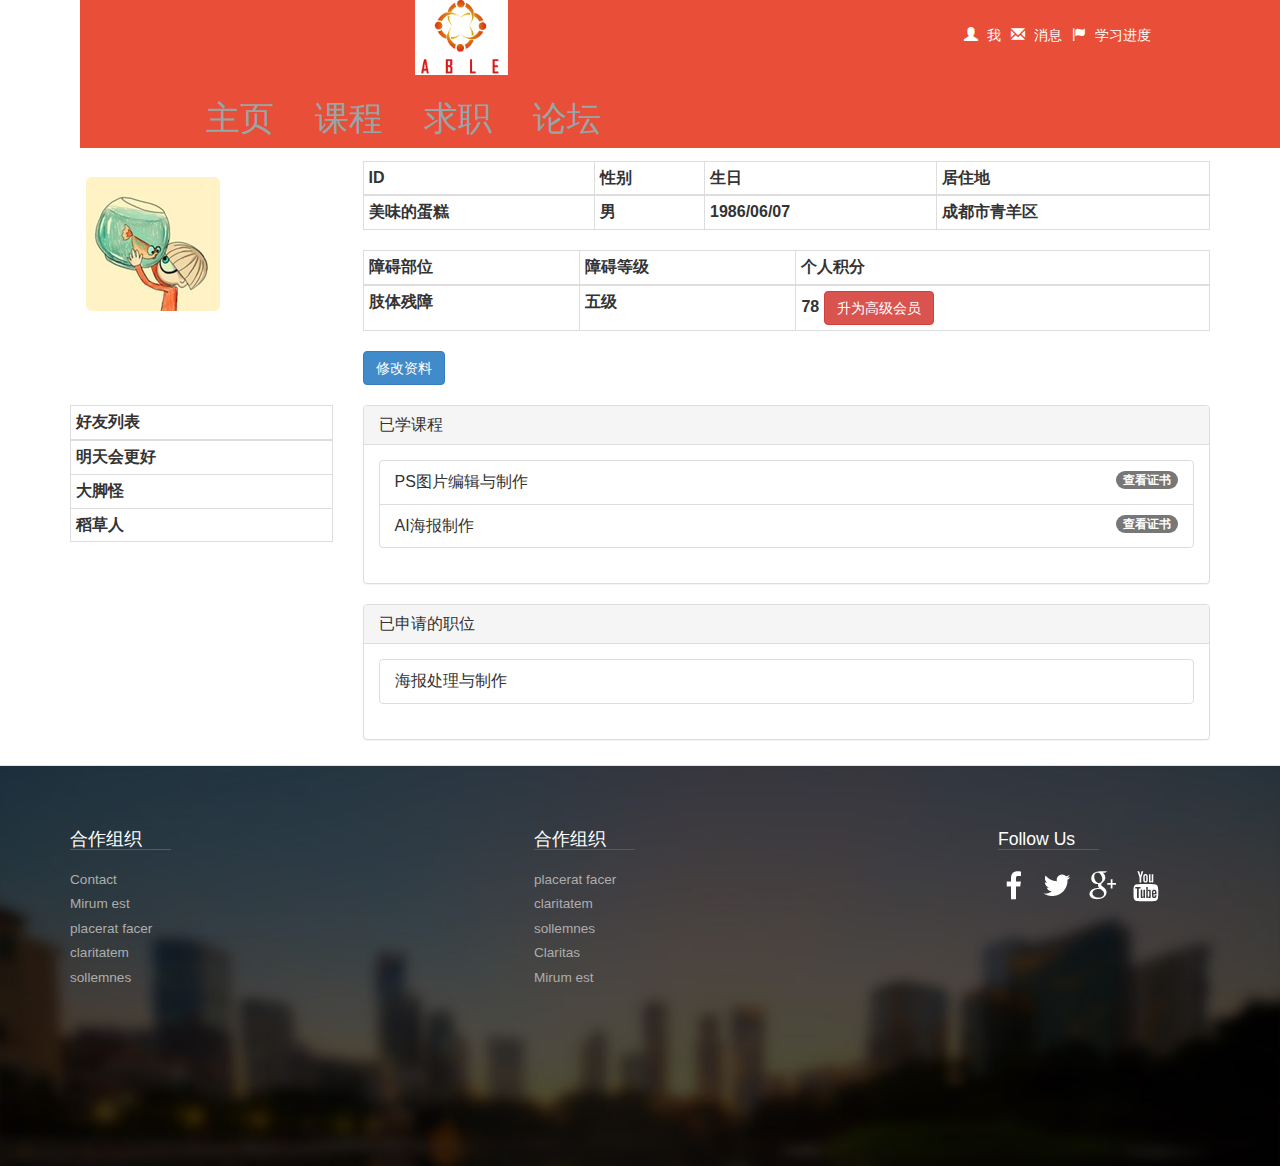
<file: personal.html>
<!DOCTYPE HTML>
<html>
  
  <head>
    <meta charset="UTF-8">
    <link href="css/bootstrap.css" rel='stylesheet' type='text/css' />
    <!-- jQuery (necessary for Bootstrap's JavaScript plugins) -->
    <!-- Custom Theme files -->
    <link href="css/style.css" rel='stylesheet' type='text/css' />
    <!-- Custom Theme files -->
    <meta name="viewport" content="width=device-width, initial-scale=1">
    <script type="application/x-javascript">addEventListener("load",
      function() {
        setTimeout(hideURLbar, 0);
      },
      false);
      function hideURLbar() {
        window.scrollTo(0, 1);
      }</script>
    <!--webfont-->
    <script type="text/javascript" src="js/jquery-1.11.1.min.js"></script>
    <script type="text/javascript" src="js/bootstrap.min.js"></script>
    <script type="text/javascript" src="js/login.js"></script>
    <script src="js/jquery.easydropdown.js"></script>
    <!--Animation-->
    <script src="js/wow.min.js"></script>
    <link href="css/animate.css" rel='stylesheet' type='text/css' />
    <script>new WOW().init();</script></head>
  
  <body>
    <div class="header">
      <div class="header-left">
        <div class="logo" style="margin-left:20rem; background:white">
          <a href="index.html">
            <img src="images/logo.png" alt="" style="max-height:75px" /></a>
        </div>
        <div class="menu" style="margin-left:6rem; font-size:2.5rem">
          <a class="toggleMenu" href="#">
            <img src="images/nav.png" alt="" /></a>
          <ul class="nav" id="nav">
            <li>
              <a href="index.html">主页</a></li>
            <li>
              <a href="course.html">课程</a></li>
            <li>
              <a href="job.html">求职</a></li>
            <li>
              <a href="bbs.html">论坛</a></li>
            <div class="clearfix"></div>
          </ul>
          <script type="text/javascript" src="js/responsive-nav.js"></script>
        </div>
        <div class="clearfix"></div>
      </div>
      <div class="header_right">
        <script src="js/classie.js"></script>
        <script src="js/uisearch.js"></script>
        <script>new UISearch(document.getElementById('sb-search'));</script>
        <!----//search-scripts---->
        <div id="loginContainer">
            <a href="personal.html">
            <span class="glyphicon glyphicon-user"></span>
            <span>我</span></a>
            <a href="#">
            <span class="glyphicon glyphicon-envelope"></span>
            <span>消息</span></a>
            <a href="#">
            <span class="glyphicon glyphicon-flag"></span>
            <span>学习进度</span></a>       
          <div id="loginBox">
            <form id="loginForm">
              <fieldset id="body">
                <fieldset>
                  <label for="email">Email Address</label>
                  <input type="text" name="email" id="email"></fieldset>
                <fieldset>
                  <label for="password">Password</label>
                  <input type="password" name="password" id="password"></fieldset>
                <input type="submit" id="login" value="Sign in">
                <label for="checkbox">
                  <input type="checkbox" id="checkbox">
                  <i>Remember me</i>
                </label>
              </fieldset>
              <span>
                <a href="#">Forgot your password?</a></span>
            </form>
          </div>
        </div>
        <div class="clearfix"></div>
      </div>
      <div class="clearfix"></div>
    </div>
    <div class="content_top wow bounceInRight" data-wow-delay="0.4s">
      <div class="container">
      <div class="row" style="padding-bottom:20px">
      	<div class="col-md-3">
      		<img src="./images/headshot.png" class="img-rounded" style="max-width:100%; margin:1rem">
      	</div>
      	<div class="col-md-9">
      		<table class="table table-bordered table-hover table-condensed">
      			<thead>
      				<tr>
      					<th>ID</th>
      					<th>性别</th>
      					<th>生日</th>
      					<th>居住地</th>
      				</tr>
      			</thead>
      			<tbody>
      				<tr>
      					<th>美味的蛋糕</th>
      					<th>男</th>
      					<th>1986/06/07</th>
      					<th>成都市青羊区</th>
      				</tr>
      			</tbody>
			</table>
			<table class="table table-bordered table-hover table-condensed">
      			<thead>
      				<tr>
      					<th>障碍部位</th>
      					<th>障碍等级</th>
      					<th>个人积分</th>
      				</tr>
      			</thead>
      			<tbody>
      				<tr>
      					<th>肢体残障</th>
      					<th>五级</th>
      					<th>78 <button type="button" class="btn btn-danger">升为高级会员</button></th>
      				</tr>
      			</tbody>
			</table>
			<button type="button" class="btn btn-primary">修改资料</button>
      	</div>
      </div>
      <div class="row">
      	<div class="col-md-3">
      		<table class="table table-bordered table-hover table-condensed">
      			<thead>
      				<tr><th>好友列表</th></tr>
      			</thead>
      			<tbody>
      				<tr><th>明天会更好</th></tr>
      				<tr><th>大脚怪</th></tr>
      				<tr><th>稻草人</th></tr>
      			</tbody>
			</table>
      	</div>
      	<div class="col-md-9">
      		<div class="panel panel-default">
				<div class="panel-heading">
					<h3 class="panel-title">已学课程</h3>
				</div>
				<div class="panel-body">
					<ul class="list-group">
					  <li class="list-group-item">
					  <span class="badge">查看证书</span>PS图片编辑与制作</li>
					  <li class="list-group-item">
            <span class="badge">查看证书</span>AI海报制作</li>
					</ul>
				</div>
			</div>
			<div class="panel panel-default">
				<div class="panel-heading">
					<h3 class="panel-title">已申请的职位</h3>
				</div>
				<div class="panel-body">
					<ul class="list-group">
					  <li class="list-group-item">海报处理与制作</li>
					</ul>
				</div>
			</div>
      	</div>
      </div>

      </div>
    </div>
    <div class="footer">
      <div class="container">
        <div class="footer_grids">
          <div class="footer-grid">
            <h4>合作组织</h4>
            <ul class="list1">
              <li>
                <a href="contact.html">Contact</a></li>
              <li>
                <a href="#">Mirum est</a></li>
              <li>
                <a href="#">placerat facer</a></li>
              <li>
                <a href="#">claritatem</a></li>
              <li>
                <a href="#">sollemnes</a></li>
            </ul>
          </div>
          <div class="footer-grid">
            <h4>合作组织</h4>
            <ul class="list1">
              <li>
                <a href="#">placerat facer</a></li>
              <li>
                <a href="#">claritatem</a></li>
              <li>
                <a href="#">sollemnes</a></li>
              <li>
                <a href="#">Claritas</a></li>
              <li>
                <a href="#">Mirum est</a></li>
            </ul>
          </div>
          <div class="footer-grid last_grid">
            <h4>Follow Us</h4>
            <ul class="footer_social wow fadeInLeft" data-wow-delay="0.4s">
              <li>
                <a href="">
                  <i class="fb"></i>
                </a>
              </li>
              <li>
                <a href="">
                  <i class="tw"></i>
                </a>
              </li>
              <li>
                <a href="">
                  <i class="google"></i>
                </a>
              </li>
              <li>
                <a href="">
                  <i class="u_tube"></i>
                </a>
              </li>
            </ul>
            <div class="copy wow fadeInRight" data-wow-delay="0.4s">
              <p>Copyright &copy; 2014.ABLE All rights reserved.</p>
            </div>
          </div>
          <div class="clearfix"></div>
        </div>
      </div>
    </div>
  </body>

</html>
</file>
<file: css/style.css>
/*
Author: W3layout
Author URL: http://w3layouts.com
License: Creative Commons Attribution 3.0 Unported
License URL: http://creativecommons.org/licenses/by/3.0/
*/
h4, h5, h6,
h1, h2, h3 {margin-top: 0;}
ul, ol {margin: 0;}
p {margin: 0;}
html, body{
   font-family: 'Montserrat', sans-serif;
   font-size: 100%;
   background:#fff; 
}
body a{
	transition:0.5s all;
	-webkit-transition:0.5s all;
	-moz-transition:0.5s all;
	-o-transition:0.5s all;
	-ms-transition:0.5s all;
}
.header{
	background:#e94e38;
	padding-right: 15px;
    padding-left: 15px;
    margin-right: auto;
    margin-left: auto;
}
.header-left{
	float: left;
	width:66%;
	padding: 0 0;
}
.search-box {
	float: left;
}
.logo{
	float:left;
	margin-right:11%;
}
.menu{
	 float:left;
	 margin: 13px 0 0;
}
.menu li{
	display:inline-block;
}
.menu li:first-child{
   	margin-left:0;
}
.menu li a{
  	display: block;
	font-size: 0.85em;
	text-transform: uppercase;
	padding: 5px 15px;
	color:#96a6a7;
	-webkit-transition: all 0.3s ease;
	-moz-transition: all 0.3s ease;
	-o-transition: all 0.3s ease;
	transition: all 0.3s ease;
	font-weight:500;
}
.menu li a:hover ,.menu li.active a{
	 background:#fff;
	 color:#e94e38;
} 
#nav .current a {
	 color:red;
}
.toggleMenu {
    display:  none;
  	padding:4px 5px 0px 5px;
}
.nav:before,
.nav:after {
    content: " "; 
    display: table; 
}
.nav:after {
    clear: both;
}
.nav ul {
    list-style: none;
}
@media screen and (max-width:800px) {
	.active {
        display: block;
    }
    .menu li a{
    	text-align:left;
    	border-radius:0;
    	-webkit-border-radius:0;
    	-moz-border-radius:0;
    	-o-border-radius:0;
    }
    .nav {
	    list-style: none;
		width: 95%;
		position: absolute;
		right: 20px;
		background: #222;
		top: 72px;
		z-index: 111;
    }
    .nav:after {
		content: '';
		position: absolute;
		right:18px;
		top: -9px;
		border-left:10px solid rgba(0, 0, 0, 0);
		border-right:10px solid rgba(0, 0, 0, 0);
		border-bottom:10px solid #333;
	}
    .menu li a span.messages{
    	text-align:center;
    	top:15px;
    }
    .nav li ul{
    	width:100%;   	
    }
    .menu ul{
    	margin:0;
    }
    .nav > li.hover > ul {
        width:100%;
    }
    .nav > li {
        float: none;
        display:block;
    }
    .nav ul {
        display: block;
        width: 100%;
    }
   .nav > li.hover > ul , .nav li li.hover ul {
        position: static;
    }
    .nav li a{
    	border-top:1px solid #333;
    }
     .nav li:first-child a{
     	border-top:none;
     }
 }
.header_right{
	float:right;
	width:34%;
	
}
.sb-search {
	position: absolute;
	
	right:451px;
	width: 0%;
	min-width:70px;
	height:71px;
	float: right;
	overflow: hidden;
	-webkit-transition: width 0.3s;
	-moz-transition: width 0.3s;
	transition: width 0.3s;
	-webkit-backface-visibility: hidden;
}
.sb-search-input {
	position: absolute;
	top: 0;
	left: 0px;
	border: none;
	outline: none;
	background:#e94e38;
	width: 100%;
	height:71px;
	margin: 0;
	z-index: 10;
	padding: 5px 20px;
	font-size: 13px;
	color: #ffffff;
}
.sb-search-input::-webkit-input-placeholder {
	color: #ffffff;
}
.sb-search-input:-moz-placeholder {
	color: #ffffff;
}
.sb-search-input::-moz-placeholder {
	color: #efb480;
}
.sb-search-input:-ms-input-placeholder {
	color: #ffffff;
}
.sb-icon-search,.sb-search-submit  {
	width:70px;
	height:71px;
	display: block;
	position: absolute;
	right: 0;
	top: 0;
	padding: 0;
	margin: 0;
	line-height:71px;
	text-align: center;
	cursor: pointer;
}
.sb-search-submit {
	background: #333 url('../images/h_search.png') no-repeat 21px 22px;
	-ms-filter: "progid:DXImageTransform.Microsoft.Alpha(Opacity=0)"; /* IE 8 */
    filter: alpha(opacity=0); /* IE 5-7 */
   	color: transparent;
	border: none;
	outline: none;
	z-index: -1;
	-webkit-appearance: none;
}
.sb-icon-search {
	color: #FFF;
	background:#e2dee0 url('../images/h_search.png') no-repeat 21px 22px;
	z-index: 90;
}
/* Open state */
.sb-search.sb-search-open,.no-js .sb-search {
	width:40%;
}
.sb-search.sb-search-open .sb-icon-search,.no-js .sb-search .sb-icon-search {
	color: #fff;
	z-index: 11;
}
.sb-search.sb-search-open .sb-search-submit,.no-js .sb-search .sb-search-submit {
	z-index: 90;
}
/********** Login *************/
#loginContainer {
    position:relative;
    background:#e94e38;
    padding:1.5em 2em;
}
#loginContainer a span{
   padding:0px 0px 0 5px;
	color: #fff;
	text-transform: uppercase;
	font-size: 0.85em;
}
/* Login Button */
#loginButton { 
    display:inline-block;  
    position:relative;
    z-index:30;
    cursor:pointer;
}
/* Login Box */
#loginBox {
    position:absolute;
	top:81px;
	left:0;
    display:none;
    z-index:29;
}
#loginForm:after {
	content: '';
	position: absolute;
	right: 25px;
	top: -10px;
	border-left:10px solid rgba(0, 0, 0, 0);
	border-right:10px solid rgba(0, 0, 0, 0);
	border-bottom: 10px solid #f0f0f0;
}
/* Login Form */
#loginForm {
	width: 451px;
	background: #fff;
	border: none;
}
#loginForm fieldset {
    margin:0 0 15px 0;
    display:block;
    border:0;
    padding:0;
}
fieldset#body {
    border-radius:3px;
    -webkit-border-radius:3px;
    -moz-border-radius:3px;
    -o-border-radius:3px;
    padding:15px 15px;
    margin:0;
}
#loginForm #checkbox {
    width:auto;
    margin:3px 6px 0 0;
    float:left;
    padding:0;
    border:0;
    *margin:-3px 9px 0 0; /* IE7 Fix */
}
#body label {
    color:#000;
    margin:10px 0 0 0;
    display:block;
    float:left;
    font-size:0.85em;
    font-weight: 400;
}
#loginForm #body fieldset label{
    display:block;
    float:none;
    margin:0 0 6px 0;
}
#body label i{
	color:#000;
	font-size:1em;
	font-style:normal;
}
/* Default Input */
#loginForm input {
    width:92%;
    border:1px solid #DADADA;
	color: #222;
	background:#FFF;
    padding:6px;
	font-size: 0.8125em;
    -webkit-apperance:none;
}
/* Sign In Button */
#loginForm #login {
	width: auto;
	float: left;
	background: #e94e38;
	color:#fff;
	font-size: 0.8725em;
	padding: 8px 20px;
	border: none;
	margin: 0 12px 0 0;
	cursor: pointer;
	transition: all .5s;
	-webkit-transition: all .5s;
	-moz-transition: all .5s;
	-o-transition: all .5s;
}
#loginForm #login:hover {
	background:#1db05e;
}
/* Forgot your password */
#loginForm span{
    display:block;
    padding:0px 0px 15px 15px;
}
#loginForm span a{
	color:#000;
	font-size:0.85em;
    font-weight:500;
    background: none;
	border: none;
	box-shadow: none;
}
#loginForm span a:hover{
	text-decoration:underline;
}
input:focus {
    outline:none;
}
a#loginButton img {
	vertical-align: bottom;
}
.banner{
	background: url(../images/banner.jpg) no-repeat center top;
	background-size:cover;
	-webkit-background-size:cover;
	-moz-background-size:cover;
	-o-background-size:cover;
	min-height:410px;
	text-align:center;
	padding-top:3em;
}
.container_wrap{
	margin:0 auto;
	width:70%;
}
.dropdown-buttons{
	margin-bottom: 1em;
}
.banner h1{
	color: #fff;
	font-size: 2em;
	font-weight: 500;
	margin-bottom: 1em;
}
.banner input[type="text"] {
	background: rgba(111, 111, 111, 0.17);
	transition: border-color 0.3s;
	-o-transition: border-color 0.3s;
	-ms-transition: border-color 0.3s;
	-moz-transition: border-color 0.3s;
	-webkit-transition: border-color 0.3s;
	-webkit-appearance: none;
	border: 1px solid #5b5953;
	outline: none;
	font-size: 1.1em;
	padding: 17px;
	color: #fff;
	width: 47%;
	text-transform: lowercase;
	border-radius: 100px;
	-webkit-border-radius: 100px;
	-moz-border-radius: 100px;
	-o-border-radius: 100px;
	font-weight: 300;
	margin-bottom: 2em;
}

/**** Drop Down *********/
/* PREFIXED CSS */
.flat,
.flat div,
.flat li,
.flat div::after,
.flat .carat,
.flat .carat:after,
.flat .selected::after,
.flat:after{
	/*---webkit-transition: all 150ms ease-in-out;
	-moz-transition: all 150ms ease-in-out;
	-ms-transition: all 150ms ease-in-out;
	transition: all 150ms ease-in-out;--*/
}
.flat .selected::after,
.flat.scrollable div::after{
	-webkit-pointer-events: none;
	-moz-pointer-events: none;
	-ms-pointer-events: none;
	pointer-events: none;
}
/* WRAPPER */
.dropdown-button:first-child{
	margin-left:0;
}
.dropdown-button{
	margin-left:25px;
	width:22%;
}
.dropdown-button{
	display:inline-block;
}
.flat{
	position: relative;	
	cursor: pointer;
	font-weight:600;
	background:rgba(111, 111, 111, 0.17);
	color:#898989;
	border-radius:100px;	
	-webkit-border-radius:100px;	
	-moz-border-radius:100px;	
	-o-border-radius:100px;	
	-webkit-user-select: none;
	-moz-user-select: none;
	user-select: none;
	border:1px solid #5b5953;
}
.flat.open{
	z-index: 2;
}
.flat:hover,
.flat.focus{
	color:#666;
}
/* OLD SELECT (HIDDEN) */
.flat .old{
	position: absolute;
	left: 0;
	top: 0;
	height: 0;
	width: 0;
	overflow: hidden;
}
.flat select{
	position: absolute;
	left: 0px;
	top: 0px;
}
.flat.touch select{
	left: 0;
	top: 0;
	width: 100%;
	height: 100%;
	opacity: 0;
}
/* SELECTED FEEDBACK ITEM */ 
.flat .selected {
    color:#fff;
}
.flat .selected,
.flat li{
	display: block;
	font-size: 1.1em;
	padding:14px 0px 14px 25px;
	overflow: hidden;
	white-space: nowrap;
	text-align: left;
	font-weight: 300;
}
.flat .selected::after{
	content: '';
	position: absolute;
	right: 0;
	top: 0;
	bottom: 0;
	padding:20px 20px;
	background:url(../images/img-sprite.png) no-repeat -7px 18px;
	border-radius: 0 5px 5px 0;
	-webkit-border-radius: 0 5px 5px 0;
	-moz-border-radius: 0 5px 5px 0;
	-o-border-radius: 0 5px 5px 0;
}
.flat:hover .selected::after,
.flat.focus .selected::after{
	background:url(../images/img-sprite.png) no-repeat -44px 19px;
}
/* DROP DOWN WRAPPER */
.flat div{
	position: absolute;
	height: 0;
	left: 0;
	right: 0;
	top: 100%;
	margin-top:1px;
	background:#e94e38;
	overflow: hidden;
	opacity: 0;
	color: #FFF;
	border-radius: 5px;
	-webkit-border-radius: 5px;
	-moz-border-radius: 5px;
	-o-border-radius: 5px;
}
/* Height is adjusted by JS on open */
.flat.open div{
	opacity: 1;
	z-index: 2;
}
/* FADE OVERLAY FOR SCROLLING LISTS */
.flat.scrollable div::after{
	content: '';
	position: absolute;
	left: 0;
	right: 0;
	bottom: 0;
	height: 50px;
}
.flat.scrollable.bottom div::after{
	opacity: 0;
}
/* DROP DOWN LIST */
.flat ul{
	position: absolute;
	left: 0;
	top: 0;
	height: 100%;
	width: 100%;
	padding:0;
	list-style: none;
	overflow: hidden;
	border-radius: 5px;
	-webkit-border-radius: 5px;
	-moz-border-radius: 5px;
	-o-border-radius: 5px;
}
.flat.scrollable.open ul{
	overflow-y: auto;
}
/* DROP DOWN LIST ITEMS */
.flat li{
	list-style: none;
	padding: 6px 10px;
	font-size: 1em;
	font-weight: 400;
}
.flat li:last-child {
    border-bottom: 0;
}
/* .focus class is also added on hover */
.flat li:hover{
	background-color:#DD3E27;
}
.flat li.focus{
	background:#DD3E27;
	position: relative;
	z-index: 3;
	color:#FFF;
}
.flat li.active{
    background-color:#DD3E27;
	color: #fff;
}
.quote_button a{
    display:inline-block;
    color:#FFF;
    font-size:1.2em;
    font-weight:400;
    background:#7accc8;
    padding:20px 60px;
    border-bottom:4px solid #45A39E;
    border-radius:3px;
   -webkit-border-radius:3px;
   -moz-border-radius:3px;
   -o-border-radius:3px;
    -webkit-transition: all 0.3s ease;
    -moz-transition: all 0.3s ease;
	-o-transition: all 0.3s ease;
	transition: all 0.3s ease;
}
.banner input[type="submit"], .footer input[type="submit"] {
	-webkit-appearance: none;
	cursor: pointer;
	border: none;
	outline: none;
	background: none;
	text-transform: uppercase;
}
.btn-2g {
	border-radius: 40px;
	-webkit-border-radius: 40px;
	-moz-border-radius: 40px;
	-o-border-radius: 40px;
}
.btn-2 {
	background: #cb4e4e;
	color: #fff;
	box-shadow: 0 3px #c1412e;
	-webkit-transition: none;
	-moz-transition: none;
	transition: none;
}
.btn1 {
	border: none;
	font-family: inherit;
	font-size: inherit;
	color: inherit;
	background: none;
	cursor: pointer;
	padding:15px 30px;
	display: inline-block;
	text-transform: uppercase;
	letter-spacing: 1px;
	font-weight: 500;
	outline: none;
	position: relative;
	-webkit-transition: all 0.3s;
	-moz-transition: all 0.3s;
	transition: all 0.3s;
	background: #e94e38;
	color: #fff;
	font-size: 1.1em;
	text-shadow: -1px 0px 1px rgba(214, 214, 214, 0.59);
	-webkit-text-shadow: -1px 0px 1px rgba(214, 214, 214, 0.59);
	-moz-text-shadow: -1px 0px 1px rgba(214, 214, 214, 0.59);
	-o-text-shadow: -1px 0px 1px rgba(214, 214, 214, 0.59);
}
.btn-2g:hover {
	top: 2px;
}
.btn:after {
	content: '';
	position: absolute;
	z-index: -1;
	-webkit-transition: all 0.3s;
	-moz-transition: all 0.3s;
	transition: all 0.3s;
}
/*--content--*/
.content_top{
	background:#fff;
	padding:13px 0 5px;
	border-bottom: 1px solid #E6E5E5;
}
.content_menu ul{
	margin-top:1px;
	padding:0;
	list-style:none;
}
.content_menu ul li {
	display: inline-block;
}
.content_menu ul li a {
	color: #96a6a7;
	display: block;
	margin: 10px;
	text-transform:uppercase;
	font-size:0.8125em;
	font-weight:500;
}
.content_menu ul li a:hover, .content_menu ul li.active a {
	color:#e94e38;
}
.metro{
	position: relative;	
	cursor: pointer;
	font-weight:600;
	background:#fff;
	color:#898989;
	border-radius:100px;	
	-webkit-border-radius:100px;	
	-moz-border-radius:100px;	
	-o-border-radius:100px;	
	-webkit-user-select: none;
	-moz-user-select: none;
	user-select: none;
	border:1px solid #b2bebe;
}
.metro.open{
	z-index: 2;
}
.metro:hover,
.metro.focus{
	color:#666;
}
/* OLD SELECT (HIDDEN) */
.metro .old{
	position: absolute;
	left: 0;
	top: 0;
	height: 0;
	width: 0;
	overflow: hidden;
}
.metro select{
	position: absolute;
	left: 0px;
	top: 0px;
}
.metro.touch select{
	left: 0;
	top: 0;
	width: 100%;
	height: 100%;
	opacity: 0;
}
/* SELECTED FEEDBACK ITEM */ 
.metro .selected {
    color: #96a6a7;
}
.metro .selected:hover{
	color:#e94e38;
}
.metro .selected,
.metro li{
	display: block;
	font-size:0.8125em;
	padding:8px 0px 8px 15px;
	overflow: hidden;
	white-space: nowrap;
	text-align: left;
	font-weight:500;
	text-transform:uppercase;
}
.metro .selected::after{
	content: '';
	position: absolute;
	right: 0;
	top: 0;
	bottom: 0;
	padding:18px;
	background:url(../images/img-sprite.png) no-repeat -85px 8px;
	border-radius: 0 5px 5px 0;
	-webkit-border-radius: 0 5px 5px 0;
	-moz-border-radius: 0 5px 5px 0;
	-o-border-radius: 0 5px 5px 0;
}
.metro:hover .selected::after,
.metro.focus .selected::after{
	/*-background:url(../images/img-sprite.png) no-repeat -44px 19px;--*/
}
/* DROP DOWN WRAPPER */
.metro div{
	position: absolute;
	height: 0;
	left: 0;
	right: 0;
	top: 100%;
	margin-top:1px;
	background:#e94e38;
	overflow: hidden;
	opacity: 0;
	color: #FFF;
	border-radius: 5px;
	-webkit-border-radius: 5px;
	-moz-border-radius: 5px;
	-o-border-radius: 5px;
}
/* Height is adjusted by JS on open */
.metro.open div{
	opacity: 1;
	z-index: 2;
}
/* FADE OVERLAY FOR SCROLLING LISTS */
.metro.scrollable div::after{
	content: '';
	position: absolute;
	left: 0;
	right: 0;
	bottom: 0;
	height: 50px;
}
.metro.scrollable.bottom div::after{
	opacity: 0;
}
/* DROP DOWN LIST */
.metro ul{
	position: absolute;
	left: 0;
	top: 0;
	height: 100%;
	width: 100%;
	padding:0;
	list-style: none;
	overflow: hidden;
	border-radius: 5px;
	-webkit-border-radius: 5px;
	-moz-border-radius: 5px;
	-o-border-radius: 5px;
}
.metro.scrollable.open ul{
	overflow-y: auto;
}
/* DROP DOWN LIST ITEMS */
.metro li{
	list-style: none;
	padding: 6px 10px;
	font-size:0.85em;
	font-weight: 400;
	text-transform: lowercase;
}
.metro li:last-child {
    border-bottom: 0;
}
/* .focus class is also added on hover */
.metro li:hover{
	background-color:#DD3E27;
}
.metro li.focus{
	background:#DD3E27;
	position: relative;
	z-index: 3;
	color:#FFF;
}
.metro li.active{
    background-color:#DD3E27;
	color: #fff;
}
.content_dropdown:first-child {
	margin-left: 0;
}
.content_dropdown {
	display: inline-block;
}
.content_dropdown {
	margin-left:15px;
	width:38%;
}
ul.filter {
	padding: 0;
	list-style: none;
	margin-top: -5px;
}
ul.filter h3{
	font-size:0.8125em;
	color:red;
	text-transform:uppercase;
}
ul.filter li.fil{
	float: left;
	margin: 15px 10px 0 0;
	font-size: 0.8125em;
	text-transform: uppercase;
	font-weight:500;
	color: #96a6a7;
}
ul.filter li {
	display: inline-block;
}
ul.filter li:first-child {
	margin-left: 0;
}
ul.filter li a i {
	width: 45px;
	height: 45px;
	display: block;
	background: url(../images/img-sprite.png)no-repeat;
}
ul.filter li a i:hover{
	opacity:0.8;
}
ul.filter li a i.icon1{
	background-position:-7px -39px;
}
ul.filter li a i.icon2{
	background-position:-56px -39px;
}
ul.filter li a i.icon3{
	background-position:-106px -39px;
}
ul.filter li a i.icon4{
	background-position:-156px -39px;
}
ul.filter li a i.icon5{
	background-position:-207px -39px;
}
.grid1{
	position:relative;
	box-shadow: 0 1px 0px #E6E5E5;
	-webkit-box-shadow: 0 1px 0px #E6E5E5;
	-moz-box-shadow: 0 1px 0px #E6E5E5;
	-o-box-shadow: 0 1px 0px #E6E5E5;
}
.sale {
	font-size: 14px;
	font-weight: 500;
	color: #fff;
	background-color: #1baf5d;
	line-height: 23px;
	padding: 3px 14px;
	position: absolute;
	top: 7px;
	right: 20px;
	text-transform: uppercase;
	border-radius: 100px;
	-webkit-border-radius: 100px;
	-moz-border-radius: 100px;
	-o-border-radius: 100px;
}
.view:hover .sale{
	display:none;
}
i.home{
	width: 67px;
	height: 67px;
	background: url(../images/img-sprite.png)no-repeat -7px -93px;
	display: block;
	position: absolute;
	bottom:100px;
	right:93px;
}
i.home1{
	width: 67px;
	height: 67px;
	background: url(../images/img-sprite.png)no-repeat -91px -93px;
	display: block;
	position: absolute;
	bottom:100px;
	right:93px;
}
i.home2{
	width: 67px;
	height: 67px;
	background: url(../images/img-sprite.png)no-repeat -170px -94px;
	display: block;
	position: absolute;
	bottom:100px;
	right:93px;
}
i.b_home {
	width: 67px;
	height: 67px;
	background: url(../images/img-sprite.png)no-repeat -7px -93px;
	display: block;
	position: absolute;
	bottom: 110px;
	right: 93px;
}
i.b_home1{
	width: 67px;
	height: 67px;
	background: url(../images/img-sprite.png)no-repeat -91px -93px;
	display: block;
	position: absolute;
	bottom:110px;
	right: 93px;
}
.index_img img{
	border-bottom:3px solid #1baf5d;
}
.index_img1 img{
	border-bottom:3px solid #f19e1f;
}
.index_img2 img{
	border-bottom:3px solid #88499c;
}
.content_middle{
	background:#f3f1f2;
	
}
.view {
   overflow: hidden;
   position: relative;
   text-align: center;
   cursor: default;
   border-top-left-radius: 3px;
   -webkit-border-top-left-radius: 3px;
   -moz-border-top-left-radius: 3px;
   -o-border-top-left-radius: 3px;
   border-top-right-radius: 3px;
   -webkit-border-top-right-radius: 3px;
   -moz-border-top-right-radius: 3px;
   -o-border-top-right-radius: 3px;
}
i.search{
	width:20px;
	height:20px;
	background:url(../images/search.png)no-repeat;
	float:left;
}
.view .mask,.view .content {
	position: absolute;
	overflow: hidden;
	top: 0;
	left: 0;
	cursor: pointer;
	width: 258px;
	height: 173px;
}
.view img {
   display: block;
   position: relative;
}
.view h2 {
   text-transform: uppercase;
   color: #fff;
   text-align: center;
   position: relative;
   font-size: 17px;
   padding: 10px;
   background: rgba(0, 0, 0, 0.8);
   margin: 20px 0 0 0;
}
ul.mask_img {
	list-style: none;
	padding: 0 3em;
	margin-top: 1em;
}
ul.mask_img li.star{
	float:left;
	margin-right:2em;
}
ul.mask_img li.set{
	float:left;
}
.info {
    display: inline-block;
	text-decoration: none;
	padding: 8px 20px 5px;
	background: none;
	color: #fff;
	text-transform: uppercase;
	border: 2px solid #fff;
	border-radius: 100px;
	-webkit-border-radius: 100px;
	-moz-border-radius: 100px;
	-o-border-radius: 100px;
	font-size: 0.8125em;
	margin: 2em 0 1em;
	font-weight:100;
}
h3.m_4{
	text-align:center;
	padding:5% 0;
}
h3.m_4 a{
	color:#555;
	text-transform:uppercase;
	font-size:1em;
}
h3.m_4 a:hover{
	color:#FFA540;
}
p.m_5{
	text-align:center;
	color:#999;
	font-size:0.85em;
}
.view-first img {
   -webkit-transition: all 0.2s linear;
   -moz-transition: all 0.2s linear;
   -o-transition: all 0.2s linear;
   -ms-transition: all 0.2s linear;
   transition: all 0.2s linear;
}
.view-first .mask {
   -ms-filter: "progid: DXImageTransform.Microsoft.Alpha(Opacity=0)";
   filter: alpha(opacity=0);
   opacity: 0;
   background-color:rgba(136, 73, 156, 0.68);
   -webkit-transition: all 0.4s ease-in-out;
   -moz-transition: all 0.4s ease-in-out;
   -o-transition: all 0.4s ease-in-out;
   -ms-transition: all 0.4s ease-in-out;
   transition: all 0.4s ease-in-out;
   border-bottom:3px solid #1baf5d;
}
.view-first h2 {
   -webkit-transform: translateY(-100px);
   -moz-transform: translateY(-100px);
   -o-transform: translateY(-100px);
   -ms-transform: translateY(-100px);
   transform: translateY(-100px);
   -ms-filter: "progid: DXImageTransform.Microsoft.Alpha(Opacity=0)";
   filter: alpha(opacity=0);
   opacity: 0;
   -webkit-transition: all 0.2s ease-in-out;
   -moz-transition: all 0.2s ease-in-out;
   -o-transition: all 0.2s ease-in-out;
   -ms-transition: all 0.2s ease-in-out;
   transition: all 0.2s ease-in-out;
}
.view-first ul.mask_img {
   -webkit-transform: translateY(100px);
   -moz-transform: translateY(100px);
   -o-transform: translateY(100px);
   -ms-transform: translateY(100px);
   transform: translateY(100px);
   -ms-filter: "progid: DXImageTransform.Microsoft.Alpha(Opacity=0)";
   filter: alpha(opacity=0);
   opacity: 0;
   -webkit-transition: all 0.2s linear;
   -moz-transition: all 0.2s linear;
   -o-transition: all 0.2s linear;
   -ms-transition: all 0.2s linear;
   transition: all 0.2s linear;
}
.view-first:hover img {
   -webkit-transform: scale(1.1,1.1);
   -moz-transform: scale(1.1,1.1);
   -o-transform: scale(1.1,1.1);
   -ms-transform: scale(1.1,1.1);
   transform: scale(1.1,1.1);
}
.view-first a.info {
   -ms-filter: "progid: DXImageTransform.Microsoft.Alpha(Opacity=0)";
   filter: alpha(opacity=0);
   opacity: 0;
   -webkit-transition: all 0.2s ease-in-out;
   -moz-transition: all 0.2s ease-in-out;
   -o-transition: all 0.2s ease-in-out;
   -ms-transition: all 0.2s ease-in-out;
   transition: all 0.2s ease-in-out;
}
.view-first:hover .mask {
   -ms-filter: "progid: DXImageTransform.Microsoft.Alpha(Opacity=100)";
   filter: alpha(opacity=100);
   opacity: 1;
}
.view-first:hover h2,
.view-first:hover ul.mask_img,
.view-first:hover a.info {
   -ms-filter: "progid: DXImageTransform.Microsoft.Alpha(Opacity=100)";
   filter: alpha(opacity=100);
   opacity: 1;
   -webkit-transform: translateY(0px);
   -moz-transform: translateY(0px);
   -o-transform: translateY(0px);
   -ms-transform: translateY(0px);
   transform: translateY(0px);
}
.view-first:hover ul.mask_img {
   -webkit-transition-delay: 0.1s;
   -moz-transition-delay: 0.1s;
   -o-transition-delay: 0.1s;
   -ms-transition-delay: 0.1s;
   transition-delay: 0.1s;
}
.inner_wrap, .inner_wrap2{
	background:#fff;
	padding:2em 1em 1em;
	text-align:center;
	border-bottom-left-radius: 3px;
   -webkit-border-bottom-left-radius: 3px;
   -moz-border-bottom-left-radius: 3px;
   -o-border-bottom-left-radius: 3px;
   border-bottom-right-radius: 3px;
   -webkit-border-bottom-right-radius: 3px;
   -moz-border-bottom-right-radius: 3px;
   -o-border-bottom-right-radius: 3px;
}
.inner_wrap h3, .inner_wrap2 h3{
	color: #566375;
	font-size: 0.85em;
	font-weight: 100;
	line-height: 1.3em;
	margin-bottom: 1em;
}
ul.star1{
	padding:0;
	list-style:none;
}
ul.star1 li a{
	font-size:0.8125em;
	color:#96a6a7;
}
ul.star1 li a img {
	padding-right: 5px;
}
h4.green, h4.yellow, h4.blue{
	color:#1baf5d;
	text-transform:uppercase;
	font-size:0.8125em;
	margin-bottom: 0;
}
h4.yellow{
	color:#f19e1f;
}
h4.blue{
	color:#9055a3;
}
i.m_home {
	width: 67px;
	height: 67px;
	background: url(../images/img-sprite.png)no-repeat -7px -93px;
	display: block;
	position: absolute;
	bottom:135px;
	left: 12px;
}
i.m_home1 {
	width: 67px;
	height: 67px;
	background: url(../images/img-sprite.png)no-repeat -7px -169px;
	display: block;
	position: absolute;
	bottom:135px;
	left: 12px;
}
ul.vision{
	padding: 0;
	list-style: none;
	position: absolute;
	bottom: 188px;
	left: 100px;
}
ul.vision li{
	display: inline-block;
	color: #fff;
	font-size: 1em;
	font-weight:100;
	text-transform: uppercase;
}
ul.vision li.desc{
	font-size:0.8125em;
}
ul.vision li.desc img, ul.star1 li img{
	vertical-align:sub;
}
ul.vision li.desc a{
	color:#fff;
}
.inner_wrap1 {
	background: #fff;
	padding:2em 1em 1em;
	border-bottom-left-radius: 3px;
	-webkit-border-bottom-left-radius: 3px;
	-moz-border-bottom-left-radius: 3px;
	-o-border-bottom-left-radius: 3px;
	border-bottom-right-radius: 3px;
	-webkit-border-bottom-right-radius: 3px;
	-moz-border-bottom-right-radius: 3px;
	-o-border-bottom-right-radius: 3px;
}
ul.item_module{
	padding:0;
	list-style:none;
}
ul.item_module li.module_left{
	float: left;
	margin-right: 1em;
	padding: 15px 0 0 0;
}
ul.item_module li.module_right{
	overflow:hidden;
}
ul.item_module li.module_left img{
	border-radius:100px;
	-webkit-border-radius:100px;
	-moz-border-radius:100px;
	-o-border-radius:100px;
	border:3px solid #e2dee0;
	width:82%;
}
ul.item_module li.module_right h5{
	color: #495564;
	font-size: 1em;
	text-transform: uppercase;
	margin: 0.8em 0 0.2em;
	font-weight: 600;
}
ul.item_module li.module_right p{
	color: #788291;
	font-size: 0.8125em;
	line-height: 1.8em;
	display: inline;
	font-weight: normal;
}
.content_btn {
	display: inline-block;
	color: #495564;
	font-size:0.95em;
	line-height: 18px;
	font-weight:100;
	text-align: left;
	transition: 0.2s;
	-webkit-transition: 0.2s;
	-moz-transition: 0.2s;
	-o-transition: 0.2s;
}
.middle_grid{
	padding:2em 0;
}
.bottom_grid{
	padding-top:2em;
}
.inner_wrap2{
	padding:1.8em 1em;
}
.content_middle_box{
	border-bottom:1px solid #DADADA;
	padding:3em 0;
}
.offering{
	text-align:center;
	padding:5em 0;
}
.offering h2{
	color: #566375;
	font-size: 1.5em;
	font-weight: 100;
}
.offering h3{
	color: #96a6a7;
	font-size: 1em;
	font-weight: 400;
}
ul.icons{
	padding:0;
	list-style:none;
	position:relative;
	margin-top: 4em;
}
ul.icons li{
	width:15%;
	display:inline-block;
}
ul.icons li i.icon1{
	width: 110px;
	height: 110px;
	background: url(../images/icons.png) no-repeat -14px -134px;
	display: inline-block;
}
ul.icons li i.icon1:hover{
	background: url(../images/icons.png) no-repeat -14px -12px;
}
ul.icons li i.icon2{
	width: 110px;
	height: 110px;
	background: url(../images/icons.png) no-repeat -145px -134px;
	display: inline-block;
}
ul.icons li i.icon2:hover{
	background: url(../images/icons.png) no-repeat -145px -12px;
}
ul.icons li i.icon3{
	width: 110px;
	height: 110px;
	background: url(../images/icons.png) no-repeat -278px -134px;
	display: inline-block;
}
ul.icons li i.icon3:hover{
	background: url(../images/icons.png) no-repeat -278px -12px;
}
ul.icons li i.icon4{
	width: 110px;
	height: 110px;
	background: url(../images/icons.png) no-repeat -409px -134px;
	display: inline-block;
}
ul.icons li i.icon4:hover{
	background: url(../images/icons.png) no-repeat -409px -12px;
}
ul.icons li i.icon5{
	width: 110px;
	height: 110px;
	background: url(../images/icons.png) no-repeat -546px -134px;
	display: inline-block;
}
ul.icons li i.icon5:hover{
	background: url(../images/icons.png) no-repeat -535px -12px;
}
ul.icons li i.icon2{
	background-position:
}
span.one{
	height:2px;
	width: 50px;
	display: block;
	background:#DFDFDF;
	position: absolute;
	left: 282px;
	top: 45%;
}
span.two{
	height:2px;
	width: 50px;
	display: block;
	background:#DFDFDF;
	position: absolute;
	left:456px;
	top: 45%;
}
span.three{
	height:2px;
	width: 50px;
	display: block;
	background:#DFDFDF;
	position: absolute;
	left:632px;
	top: 45%;
}
span.four{
	height:2px;
	width: 50px;
	display: block;
	background:#DFDFDF;
	position: absolute;
	left:808px;
	top: 45%;
}
.real{
	margin:0 auto;
	width:75%;
}
.real h4{
	color:#1db05e;
	font-size:1.5em;
	font-weight:600;
	margin:1.5em 0;
}
ul.service_grid{
	padding:0;
	list-style:none;
}
i.s1{
	width: 67px;
	height: 67px;
	background: url(../images/img-sprite.png)no-repeat -96px -169px;
	display: block;
	float: left;
	margin-right: 1em;
}
i.s2{
	width: 67px;
	height: 67px;
	background: url(../images/img-sprite.png)no-repeat -185px -169px;
	display: block;
	float: left;
	margin-right: 1em;
}
ul.service_grid li.desc1 {
	overflow: hidden;
	text-align:left;
}
ul.service_grid li.desc1 p{
	color: #96a6a7;
	font-size: 0.85em;
	font-weight: 100;
	line-height: 1.8em;
}
.offering h3 {
	color: #96a6a7;
	font-size: 1em;
	font-weight:100;
}
.real:hover i.s1, .real:hover i.s2{
	transform: rotateY(360deg);
	-webkit-transform: rotateY(360deg);
	-moz-transform: rotateY(360deg);
	-o-transform: rotateY(360deg);
	-webkit-transition: 0.8s;
	-moz-transition: 0.8s;
	-o-transition: 0.8s;
	transition: 0.8s;
}
/*--footer--*/
.footer{
	background: url(../images/footer.jpg) no-repeat center top;
	background-size: cover;
	-webkit-background-size: cover;
	-moz-background-size: cover;
	-o-background-size: cover;
	min-height: 400px;
	text-align: center;
	padding-top:4em;
}
.footer h3{
	color: #fff;
	font-size: 1.5em;
	font-weight: 500;
	margin-bottom:2em;
}
.footer span {
	background: rgba(111, 111, 111, 0.17);
	border: 1px solid #5b5953;
	padding: 3px 0px 3px 30px;
	margin: 25px 25px;
	border-radius: 100px;
	-webkit-border-radius: 100px;
	-moz-border-radius: 100px;
	-o-border-radius: 100px;
	display: block;
	outline: none;
	transition: border-color 0.3s;
	-o-transition: border-color 0.3s;
	-ms-transition: border-color 0.3s;
	-moz-transition: border-color 0.3s;
	-webkit-transition: border-color 0.3s;
	text-align: left;
	width: 45%;
	margin: 0 auto;
}
.footer input[type="text"]{
	padding: 10px;
	color: #FFF;
	font-size: 1em;
	background: none;
	outline: none;
	border: none;
	margin: 0px auto;
	width: 68%;
	-webkit-apperance: none;
	vertical-align: middle;
}
label.btn1.btn2.btn-2.btn-2g {
	padding: 13px 14px;
	font-size: 0.85em;
}
.footer_grids {
	text-align: left;
	padding-bottom:3em;
}
.footer-grid {
	float: left;
	width: 17.7%;
	margin-right: 23%;
}
.last_grid {
	margin-right: 0;
}
ul.list1{
	padding:0;
	list-style:none;
}
ul.list1 li a{
	color: #ADADAD;
	font-size: 0.85em;
	font-weight: 100;
	line-height: 1.8em;
}
.footer_top{
	border-bottom: 1px solid #5b5953;
	margin-bottom:4em;
	padding-bottom:4em;
}
.footer-grid h4 {
	color: #fff;
	font-size: 1.1em;
	font-weight: 500;
	margin-bottom: 1em;
	border-bottom: 1px solid #5b5953;
	width: 50%;
}
ul.footer_social{
	padding:0;
	list-style:none;
}
ul.footer_social li {
	display: inline-block;
	margin-right:10px;
}
ul.footer_social li a i {
	width:30px;
	height: 35px;
	display: block;
	background: url(../images/img-sprite.png)no-repeat;
}
ul.footer_social li a i:hover{
	opacity:0.8;
}
ul.footer_social li a i.fb {
	background-position:-17px -252px;
}
ul.footer_social li a i.tw {
	background-position:-59px -253px;
}
ul.footer_social li a i.google {
	background-position:-109px -253px;
}
ul.footer_social li a i.u_tube {
	background-position:-162px -253px;
}
.copy{
	margin-top:3em;
}
.copy p {
	font-size: 0.8125em;
	color: #fff;
}
.copy p a{
	color:#e94e38;
}
/*--living--*/
.living_middle{
	padding:5em 0;
	background: #f3f1f2;
}
.living_box {
	position: relative;
	padding: 10px;
	background: #fff;
}
.living_box:hover span.sale-label{
	background:#1db05e;
}
.sale-label {
	font-size: 0.8125em;
	color: #FFF;
	background:#e94e38;
	text-transform: uppercase;
	padding: 9px;
	text-align: center;
	display: block;
	min-width: 70px;
	position: absolute;
	left: 0px;
	top: 0px;
}
.sale-box {
	position: absolute;
	top: 16px;
	overflow: hidden;
	height: 38px;
	min-width:110px;
	text-align: left;
	z-index: 0;
}
.new-box {
	right: 10px;
}
.living_desc h3 {
	margin: 20px 0 5px;
}
.living_desc h3 a {
	color:#566375;
	font-size: 15px;
	font-weight: 600;
	text-decoration: none;
	text-transform: uppercase;
}
.living_desc h3 a:hover{
	color:#e94e38;
}
.living_desc p {
	color:#96a6a7;
	font-size: 0.8125em;
	line-height: 1.8em;
	margin-bottom: 10px;
}
.btn3 {
	float: left;
	font-size: 13px;
	background-color:#1db05e;
	color: white;
	padding:5px 10px;
	border-radius: 4px;
	-webkit-border-radius: 4px;
	-moz-border-radius: 4px;
	-o-border-radius: 4px;
	display: inline-block;
}
.btn3:hover{
	background:#e94e38;
	text-decoration:none;
	color:#fff;
}
p.price {
	float: right;
	color:#566375;
	font-size:18px;
}
.propertyDetails {
	background-color: #f8f8f8;
	margin-top: 0px;
	border: 1px solid #cacaca;
	width: 100%;
	text-align: center;
}
.propertyDetails td {
	font-size: 12px;
	width: 33.6%;
	height: 45px;
	border-color: #cacaca;
	color: #ababab;
}
.living_bottom{
	background:#fff;
	padding:5em 0;
}
.post_left p{
	color: #96a6a7;
	font-size: 0.85em;
	line-height: 1.8em;
	margin: 1em 0;
}
.post_left p a{
	color:#e94e38;
	text-decoration:underline;
}
.post_left p a:hover{
	text-decoration:none;
}
.divider{
	height:2px;
	background:#E6E6E6;
	width:200px;
}
p.field-content{
	color: #5A5A5A;
	text-transform: uppercase;
	font-size: 0.95em;
	font-weight: 700;
}
img.zoom-img {
	-webkit-transform: scale(1, 1);
	-webkit-transition-timing-function: ease-out;
	-webkit-transition-duration: 250ms;
	-moz-transform: scale(1, 1);
	-moz-transition-timing-function: ease-out;
	-moz-transition-duration: 250ms;
}
img.zoom-img:hover {
	-webkit-transform: scale(1.15);
	-webkit-transition-timing-function: ease-out;
	-webkit-transition-duration: 750ms;
	-moz-transform: scale(1.15);
	-moz-transition-timing-function: ease-out;
	-moz-transition-duration: 750ms;
	overflow: hidden;
}
.mask1{
	text-decoration: none;
	overflow: hidden;
	display: block;
}
h2.title.block-title{
	text-align: center;
	font-size: 1.5em;
	text-transform: uppercase;
	font-weight: 500;
	color: #000;
	margin-bottom:2em;
}
/*--education--*/
ul.feature{
	padding:0;
	list-style:none;
	margin-bottom: 2em;
}
ul.last_grid{
	margin-bottom:0;
}
ul.feature li.feature_right{
	overflow:hidden;
}
ul.feature li.feature_right h4{
	color:#566375;
	text-transform:uppercase;
	font-size:1em;
}
ul.feature li.feature_right p{
	color:#9AA3B0;
	font-size: 0.8125em;
	line-height: 1.8em;
	font-weight:100;
}
i.icon-trophy{
	width:32px;
	height:32px;
	background:url(../images/img-sprite.png)-215px -260px;
	float:left;
	margin-right:1em;
}
i.icon-tick{
	width:32px;
	height:32px;
	background:url(../images/img-sprite.png)-187px -2px;
	float:left;
	margin-right:1em;
}
i.icon-audio{
	width:32px;
	height:37px;
	background:url(../images/img-sprite.png)-257px -256px; 
	float:left;
	margin-right:1em;
}
i.icon-video{
	width:32px;
	height:37px;
	background:url(../images/img-sprite.png)-240px -1px;
	float:left;
	margin-right:1em;
}
ul.list-Education{
	padding:0;
	list-style:none;
}
p.pr_box{
	margin-bottom:0px !important;
}
p.educate {
	float: left;
	margin-bottom:0px !important;
}
.educate_grid {
	margin-bottom: 2em;
}
/*--entertain--*/
.grid_box2{
	background:#fff;
	padding:1em;
}
.grid_box2 h4{
	text-transform:uppercase;
	font-size:1.2em;
	font-weight:500;
	margin-bottom:5px;
}
.grid_box2 h4 a{
	color:#000;
}
.grid_box:hover .grid_box2 h4 a{
	color:#e94e38;
	text-decoration:none;
}
.grid_box2 p{
	text-transform:uppercase;
	font-size:0.8125em;
	color:#e94e38;
	font-weight:500;
}
.zoom-icon {
	position: absolute;
	opacity: 0;
	filter: alpha(opacity=0);
	-ms-filter: "progid:DXImageTransform.Microsoft.Alpha(opacity=0)";
	background: rgba(64, 72, 109, 0.61);
	display: block;
	left: 0;
	top: -152px;
	width: 290px;
	height: 219px;
	background: url(../images/zoom.png) center center no-repeat;
	cursor: pointer;
	transition: all .2s ease-in-out;
	-webkit-transition: all .2s ease-in-out;
	-moz-transition: all .2s ease-in-out;
	-o-transition: all .2s ease-in-out;
}
.grid_box .zoom-icon {
	top: -50px;
	width:100%;
	height: 182px;	
}
.grid_box a:hover .zoom-icon {
	top: 0;
	opacity: 1;
	filter: alpha(opacity=99); 
	-ms-filter: "progid:DXImageTransform.Microsoft.Alpha(opacity=99)";
}
.entertain_box{
	margin-bottom:3em;
}
/*--404--*/
.page-not-found{
	border-top:1px solid #f0f0f0;
	padding:5em 0;
}
.page-not-found h1 {
	font-size: 10em;
	color:#96a6a7;
	text-align: center;
	font-weight: 100;
	margin-bottom:0;
}
/*--contact--*/
.contact{
	padding:5em 0;
	border-top:1px solid #f0f0f0;
}
.contact h1{
	text-align: center;
	font-size: 1.5em;
	text-transform: uppercase;
	font-weight: 500;
	color: #000;
	margin-bottom: 2em;
}
.map iframe {
	min-height:300px;
	width: 100%;
	border: none;
}
.address p {
	color: #000;
	font-size:0.8125em;
	line-height:1.8em;
	margin: 0 0 16px;
	font-style: normal;
}
.address dd {
	color:#96a6a7;
	font-size:0.8125em;
	line-height:1.8em;
}
.to {
	margin-bottom: 2em;
}
.to input[type="text"] {
	padding: 10px 0;
	width: 32.111%;
	font-size: 0.85em;
	margin: 10px 0;
	border: none;
	color:#96a6a7;
	background: none;
	float: left;
	outline: none;
	border-bottom: 2px solid #96a6a7;
	text-transform: uppercase;
	font-weight: 600;
}
.text input[type="text"], .text textarea {
	width:100%;
	font-size: 0.85em;
	margin: 10px 0;
	border: none;
	border-bottom: 2px solid #96a6a7;
	color:#96a6a7;
	background: none;
	outline: none;
	text-transform: uppercase;
	font-weight: 600;
	height: 54px;
	padding: 10px 0;
	resize: none;
}
.form-submit1{
	text-align:center;
	margin-top:2em;
}
.form-submit1 input[type="submit"] {
	color: #FFF;
	text-align:center;
	font-size: 0.95em;
	font-weight: normal;
	padding: 15px 30px;
	text-transform: uppercase;
	background:#e94e38;
	display: inline-block;
	-webkit-transition: all 0.3s ease-out;
	-moz-transition: all 0.3s ease-out;
	-ms-transition: all 0.3s ease-out;
	-o-transition: all 0.3s ease-out;
	transition: all 0.3s ease-out;
	font-weight:500;
	border: none;
	cursor: pointer;
}
.form-submit1 input[type="submit"]:hover {
	background:#7B7C7C;
}
.living_middle h2 {
	text-align: center;
	font-size: 1.5em;
	text-transform: uppercase;
	font-weight: 500;
	color: #000;
	margin-bottom: 2em;
}
/*--responsive design--*/
@media (max-width:1366px){
.header {
	margin-left: 8em;
}
.sb-search {
	right:374px;
}
#loginContainer {
	width:90%;
	float: right;
}
#loginForm {
	width:374px;
}
.logo {
	margin-right: 8%;
}
}
@media (max-width:1280px){
.header {
	margin-left:5em;
}
#loginContainer {
	width:85%;
	float: right;
}
.sb-search {
	right: 337px;
}
.logo {
	margin-right: 7%;
}
#loginForm {
	width: 337px;
}
}
@media (max-width:1024px){
.header {
	margin-left:3em;
}
.sb-search {
	right:228px;
}
#loginForm {
	width:228px;
}
.logo {
	margin-right: 2%;
}
#loginContainer {
	width:70%;
	float: right;
}
.menu li a {
	padding: 5px 6px;
}
.container_wrap {
	margin: 0 auto;
	width: 80%;
}
.content_menu ul li a {
	margin:10px 2px;
	font-size:12px;
}
.content_dropdown1, .bottom_nav, .filter_grid{
	padding: 0px !important;
}
.content_dropdown {
	margin-left: 5px;
	width: 45%;
}
i.home, i.home1, i.home2{
	right:70px;
}
.info {
	padding: 5px 10px 2px;
	font-size: 12px;
}
ul.mask_img li.star {
	margin-right: 1em;
}
.view .mask, .view .content {
	width: 206px;
	height: 142px;
}
ul.mask_img {
	padding: 0 2em;
	margin-top:0.5em;
}
i.m_home, i.m_home1{
	bottom: 160px;
}
ul.vision {
	bottom: 200px;
}
.inner_wrap2 {
	padding: 2.8em 1em;
}
i.b_home, i.b_home1{
	bottom: 140px;
	right: 70px;
}
span.one {
	width: 30px;
	left: 236px;
}
span.two {
	width: 30px;
	left: 382px;
}
span.three {
	width: 30px;
	left: 528px;
}
span.four {
	width:30px;
	left: 672px;
}
.footer span {
	width:53%;
}
.footer input[type="text"] {
	width: 67%;
}
.footer-grid {
	float: left;
	width: 20.7%;
	margin-right:12%;
}
.footer-grid h4 {
	width: 52%;
}
.grid_box .zoom-icon {
	height: 160px;
}
}
@media (max-width:800px){
#loginContainer {
	width: 94%;
}
.sale-box {
	left: 2em;
}
.header {
	margin-left: 2em;
}
.logo {
	margin-right: 42%;
}
.menu li a {
	padding: 10px 10px;
}
.banner h1 {
	font-size: 1.5em;
}
.flat .selected, .flat li {
	font-size: 0.85em;
}
.container_wrap {
	width: 100%;
}
.flat .selected::after {
	background: url(../images/img-sprite.png) no-repeat -7px 14px;
}
.banner input[type="text"] {
	font-size: 0.85em;
}
.btn1 {
	padding: 14px 20px;
	font-size: 0.95em;
}
.banner {
	min-height: 350px;
}
.flat:hover .selected::after, .flat.focus .selected::after {
	background: url(../images/img-sprite.png) no-repeat -44px 15px;
}
.bottom_nav {
	text-align: center;
	margin-bottom: 1em;
}
.content_dropdown1, .bottom_nav, .filter_grid {
	padding: 0 15px;
}
.content_dropdown1 {
	margin-bottom: 1em;
}
.view .mask, .view .content {
	width: 284px;
	height: 183px;
}
i.m_home, i.m_home1 {
	bottom: 115px;
}
ul.vision {
	bottom: 155px;
}
span.one, span.two, span.three, span.four{
	display:none;
}
ul.icons li {
	width: 17%;
}
.real {
	width: 85%;
}
ul.service_grid li.desc1 p {
	font-size: 0.8125em;
}
.footer input[type="text"] {
	width:59%;
}
label.btn1.btn2.btn-2.btn-2g {
	padding: 12px 8px;
	font-size: 0.85em;
}
.footer-grid {
	float: left;
	width: 26.7%;
	margin-right: 6%;
}
.footer-grid h4 {
	width: 55%;
}
ul.last_grid {
	margin-bottom:2em;
}
.living_box {
	margin-bottom: 2em;
	text-align:center;
}
.living_box img{
	display:inline-block;
}
.living_middle {
	padding:3em 0 2em;
}
.map {
	margin-bottom: 2em;
}
.to input[type="text"] {
	width: 31.111%;
}
.contact {
	padding: 3em 0 2em;
}
.contact h1, .living_middle h2{
	margin-bottom:1em;
}
}
@media (max-width:640px){
.sb-search {
	right: 189px;
}
#loginForm {
	width: 189px;
}
.logo {
	margin-right: 30%;
}
.banner {
	min-height:320px;
	padding-top:2em;
}
ul.icons li {
	width: 18%;
}
.real {
	width: 95%;
}
.footer span {
	width: 64%;
}
.footer_top {
	margin-bottom: 2em;
	padding-bottom: 2em;
}
.footer-grid h4 {
	width: 66%;
}
.footer h3 {
	margin-bottom: 1em;
}
i.m_home, i.m_home1 {
	bottom: 135px;
}
ul.vision {
	bottom: 180px;
}
.footer-grid {
	width: 29.7%;
	margin-right: 3%;
}
h2.title.block-title {
	font-size: 1.2em;
	margin-bottom: 1em;
}
.living_bottom {
	padding: 2em 0;
}
.to input[type="text"] {
	width: 30.9%;
}
}
@media (max-width:480px){
.header {
	margin-left: 1em;
}
#loginBox {
	left: -9em;
}
#loginForm {
	width: 237px;
}
#loginContainer {
	width:70%;
}
#loginContainer {
	padding: 1.5em 1em;
}
.sb-search {
	right: 106px;
}
.logo {
	margin-right: 21%;
}
ul.icons li {
	width: 29%;
}
.footer span {
	width: 86%;
}
.to input[type="text"] {
	width: 100%;
	float: none;
	margin-left:0px !important;
}
i.m_home, i.m_home1 {
	bottom: 160px;
}
ul.vision {
	bottom: 204px;
}
.page-not-found h1 {
	font-size: 6em;
}
.page-not-found {
	padding: 2em 0;
}
}
@media (max-width:320px){
.header-left {
	float: none;
	width: 100%;
}
.search-box {
	display: none;
}
#loginContainer {
	display: none;
}
.nav {
	right: 7px;
}
.banner h1 {
	font-size: 1.2em;
}
.dropdown-button {
	margin-left: 5px;
	width: 45%;
}
.banner input[type="text"] {
	width:90%;
}
i.m_home, i.m_home1 {
	bottom: 296px;
}
ul.vision {
	bottom: 335px;
}
ul.item_module li.module_right p {
	font-size: 12px;
}
.offering {
	text-align: center;
	padding: 2em 0;
}
.offering h2 {
	font-size: 1em;
}
.offering h3 {
	font-size: 0.8125em;
}
ul.icons {
	margin-top: 2em;
}
ul.icons li {
	width: 42%;
}
.real {
	width: 100%;
}
.footer{
	padding-top:2em;
}
.footer h3 {
	font-size: 1em;
}
.banner {
	min-height:220px;
	padding-top: 1em;
}
.flat .selected, .flat li {
	font-size:0.8125em;
	padding: 8px 0px 8px 10px;
}
.flat .selected::after {
	background: url(../images/img-sprite.png) no-repeat 5px 8px;
}
.flat:hover .selected::after, .flat.focus .selected::after {
	background: url(../images/img-sprite.png) no-repeat 5px 8px;
}
.dropdown-button {
	width: 41%;
}
.banner input[type="text"] {
	padding:8px;
	margin-bottom:1em;
}
.btn1 {
	padding: 10px 12px;
	font-size: 0.8125em;
}
.metro .selected, .metro li {
	font-size: 12px;
	padding: 10px 0px 8px 10px;
}
i.home, i.home1, i.home2 {
	right: 88px;
}
i.m_home, i.m_home1 {
	bottom: 265px;
}
ul.vision {
	bottom: 300px;
}
i.b_home, i.b_home1 {
	right: 89px;
}
label.btn1.btn2.btn-2.btn-2g {
	padding: 8px 4px;
	font-size: 12px;
}
.footer input[type="text"] {
	width:45%;
	font-size: 0.8125em;
	padding:5px;
}
.footer span {
	padding: 1px 0px 1px 10px;
}
.footer-grid {
	width: 100%;
	margin-right: 0;
	float: none;
	margin-bottom:1.5em;
}
.footer-grid h4 {
	width: 38%;
	margin-bottom:10px;
}
.copy {
	margin-top: 1em;
}
.footer_grids {
	padding-bottom:0;
}
.page-not-found h1 {
	font-size:5em;
}
.map iframe {
	min-height: 200px;
}
}
</file>
